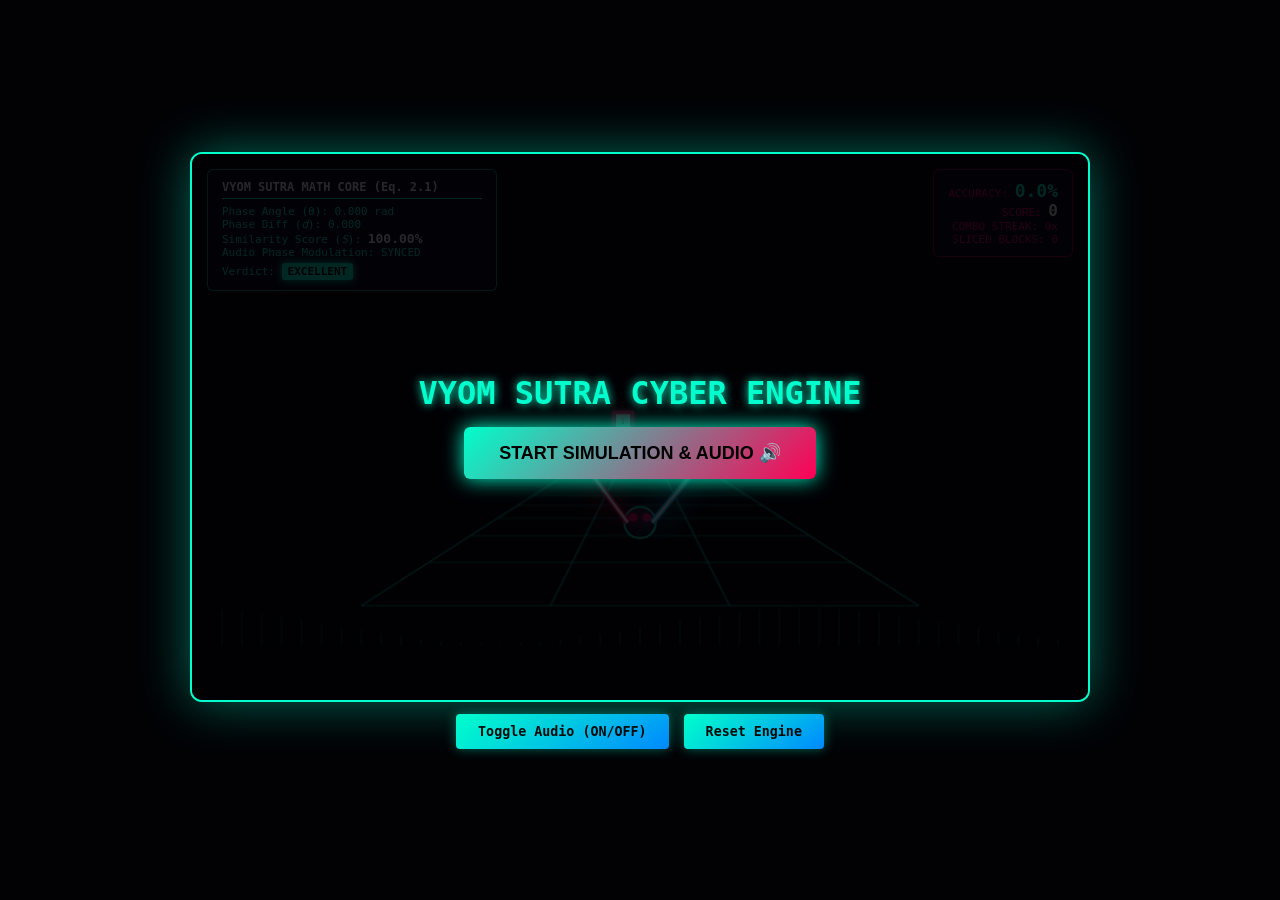
<file: public/index.html>
<!DOCTYPE html>
<html lang="en">
<head>
    <meta charset="UTF-8">
    <meta name="viewport" content="width=device-width, initial-scale=1.0">
    <title>Vyom Sutra: Cyber Beat Saber AI with Synthesized Audio</title>
    <link rel="stylesheet" href="style.css">
</head>
<body>

    <div id="game-container">
        <canvas id="gameCanvas" width="900" height="550"></canvas>
        
        <div id="start-overlay">
            <h1 style="color: #00ffcc; margin-bottom: 15px; text-shadow: 0 0 10px #00ffcc;">VYOM SUTRA CYBER ENGINE</h1>
            <button id="start-btn" onclick="initAudioAndStart()">START SIMULATION & AUDIO 🔊</button>
        </div>

        <!-- VYOM SUTRA MATHEMATICAL HUD -->
        <div class="hud-panel hud-left">
            <div style="color: #fff; font-size: 12px; font-weight: bold; border-bottom: 1px solid #00ffcc; padding-bottom:4px; margin-bottom:6px;">
                VYOM SUTRA MATH CORE (Eq. 2.1)
            </div>
            <div>Phase Angle (&theta;): <span id="thetaVal" style="color:#00ffcc;">0.00 rad</span></div>
            <div>Phase Diff (<i>d</i>): <span id="diffVal">0.000</span></div>
            <div>Similarity Score (<i>S</i>): <span id="scoreSVal" style="font-size:13px; font-weight:bold; color:#fff;">100.00%</span></div>
            <div>Audio Phase Modulation: <span id="audioModVal">SYNCED</span></div>
            <div>Verdict: <span id="verdictBox" class="verdict-tag excellent">EXCELLENT</span></div>
        </div>

        <div class="hud-panel hud-right">
            <div>ACCURACY: <span id="accuracyVal" style="font-size: 18px; font-weight: bold; color:#00ffcc;">100.0%</span></div>
            <div>SCORE: <span id="scoreVal" style="font-size: 16px; font-weight: bold; color:#fff;">0</span></div>
            <div>COMBO STREAK: <span id="comboVal">0x</span></div>
            <div>SLICED BLOCKS: <span id="sliceVal">0</span></div>
        </div>
    </div>

    <div class="controls">
        <button class="ctrl-btn" onclick="toggleAudio()">Toggle Audio (ON/OFF)</button>
        <button class="ctrl-btn" onclick="resetGame()">Reset Engine</button>
    </div>

    <script src="script.js"></script>
</body>
</html>
</file>
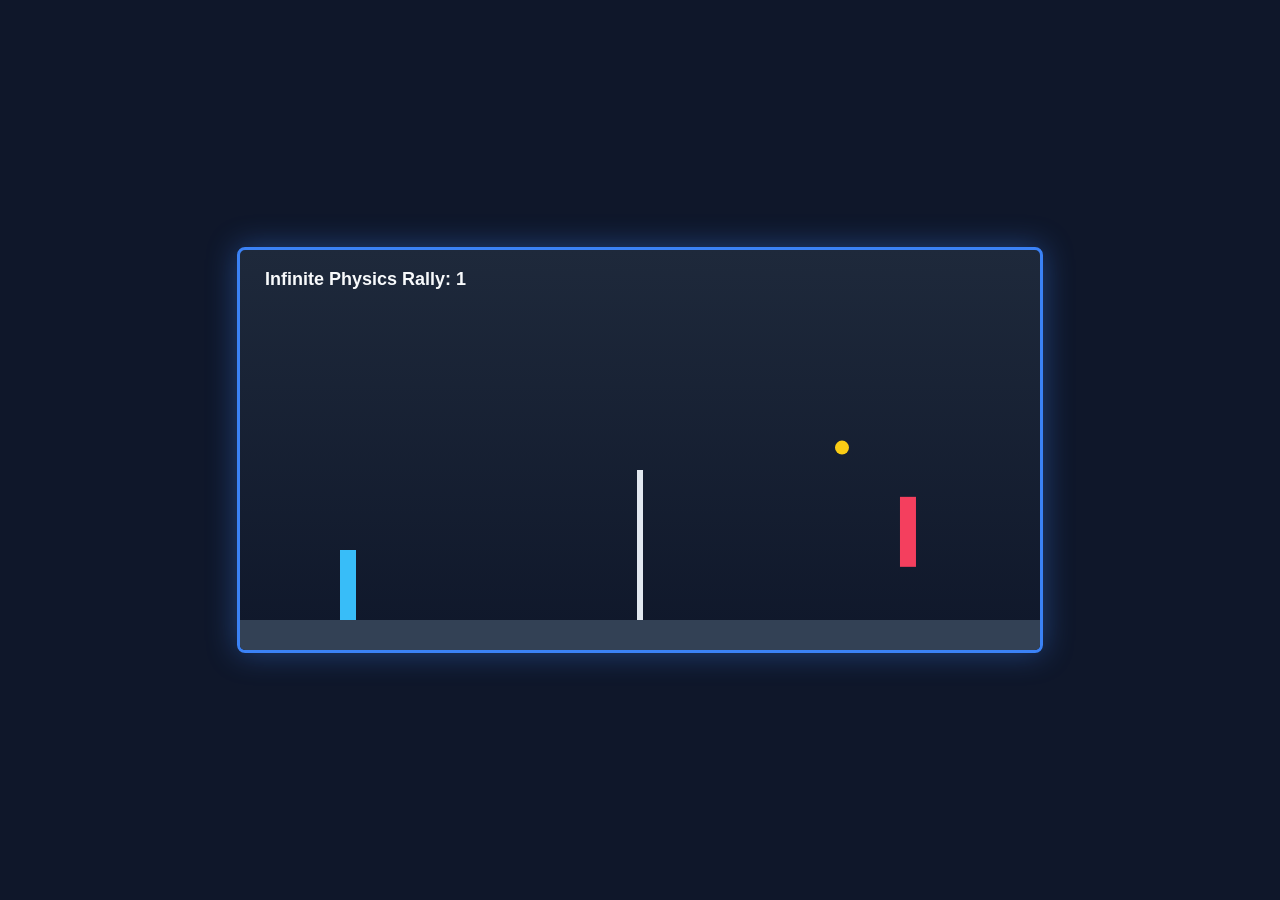
<file: badminton.html>
<!DOCTYPE html>
<html lang="en">
<head>
    <meta charset="UTF-8">
    <title>Infinite Physics Badminton Rally</title>
    <style>
        body { margin: 0; background: #0f172a; overflow: hidden; display: flex; justify-content: center; align-items: center; height: 100vh; font-family: sans-serif; color: #f8fafc; }
        canvas { background: linear-gradient(to bottom, #1e293b, #0f172a); border: 3px solid #3b82f6; box-shadow: 0 0 30px rgba(59, 130, 246, 0.4); border-radius: 8px; }
    </style>
</head>
<body>
    <canvas id="gameCanvas" width="800" height="400"></canvas>
    <script>
        const canvas = document.getElementById('gameCanvas');
        const ctx = canvas.getContext('2d');
        let shuttle = { x: 400, y: 150, vx: 5, vy: -2, gravity: 0.18 };
        let p1 = { x: 100, y: 300, width: 16, height: 70, color: '#38bdf8' };
        let p2 = { x: 684, y: 300, width: 16, height: 70, color: '#f43f5e' };
        let rallyCount = 0;

        function resetShuttle(server) {
            shuttle.x = server === 1 ? p1.x + 30 : p2.x - 30;
            shuttle.y = 180;
            shuttle.vx = server === 1 ? 5.5 : -5.5;
            shuttle.vy = -4;
        }

        function updatePhysics() {
            shuttle.vy += shuttle.gravity;
            shuttle.x += shuttle.vx;
            shuttle.y += shuttle.vy;

            if (shuttle.x < 400) {
                p1.y += ((shuttle.y + 15) - p1.y) * 0.12;
                p1.x = 100 + Math.sin(Date.now() * 0.004) * 25;
            } else {
                p1.y += (300 - p1.y) * 0.08;
            }

            if (shuttle.x >= 400) {
                p2.y += ((shuttle.y + 15) - p2.y) * 0.12;
                p2.x = 684 - Math.sin(Date.now() * 0.004) * 25;
            } else {
                p2.y += (300 - p2.y) * 0.08;
            }

            p1.y = Math.max(120, Math.min(310, p1.y));
            p2.y = Math.max(120, Math.min(310, p2.y));

            if (shuttle.x > 392 && shuttle.x < 408 && shuttle.y > 230) {
                shuttle.vx *= -1;
                shuttle.vy = -7;
            }

            if (shuttle.y >= 370) {
                shuttle.y = 370;
                rallyCount = 0;
                resetShuttle(shuttle.x < 400 ? 2 : 1);
            }

            if (shuttle.x - 8 < p1.x + p1.width && shuttle.x + 8 > p1.x && shuttle.y - 8 < p1.y + p1.height && shuttle.y + 8 > p1.y) {
                shuttle.vx = Math.abs(shuttle.vx) + 0.3;
                shuttle.vy = -8.5 - Math.random() * 2;
                rallyCount++;
            }

            if (shuttle.x - 8 < p2.x + p2.width && shuttle.x + 8 > p2.x && shuttle.y - 8 < p2.y + p2.height && shuttle.y + 8 > p2.y) {
                shuttle.vx = -(Math.abs(shuttle.vx) + 0.3);
                shuttle.vy = -8.5 - Math.random() * 2;
                rallyCount++;
            }
        }

        function renderGraphics() {
            ctx.clearRect(0, 0, canvas.width, canvas.height);
            ctx.fillStyle = '#334155'; ctx.fillRect(0, 370, canvas.width, 30);
            ctx.fillStyle = '#e2e8f0'; ctx.fillRect(397, 220, 6, 150);
            ctx.fillStyle = p1.color; ctx.fillRect(p1.x, p1.y, p1.width, p1.height);
            ctx.fillStyle = p2.color; ctx.fillRect(p2.x, p2.y, p2.width, p2.height);
            ctx.beginPath(); ctx.arc(shuttle.x, shuttle.y, 7, 0, Math.PI * 2); ctx.fillStyle = '#facc15'; ctx.fill(); ctx.closePath();
            ctx.fillStyle = '#f8fafc'; ctx.font = 'bold 18px sans-serif'; ctx.fillText('Infinite Physics Rally: ' + rallyCount, 25, 35);
        }

        function gameLoop() { updatePhysics(); renderGraphics(); requestAnimationFrame(gameLoop); }
        gameLoop();
    </script>
</body>
</html>
</file>
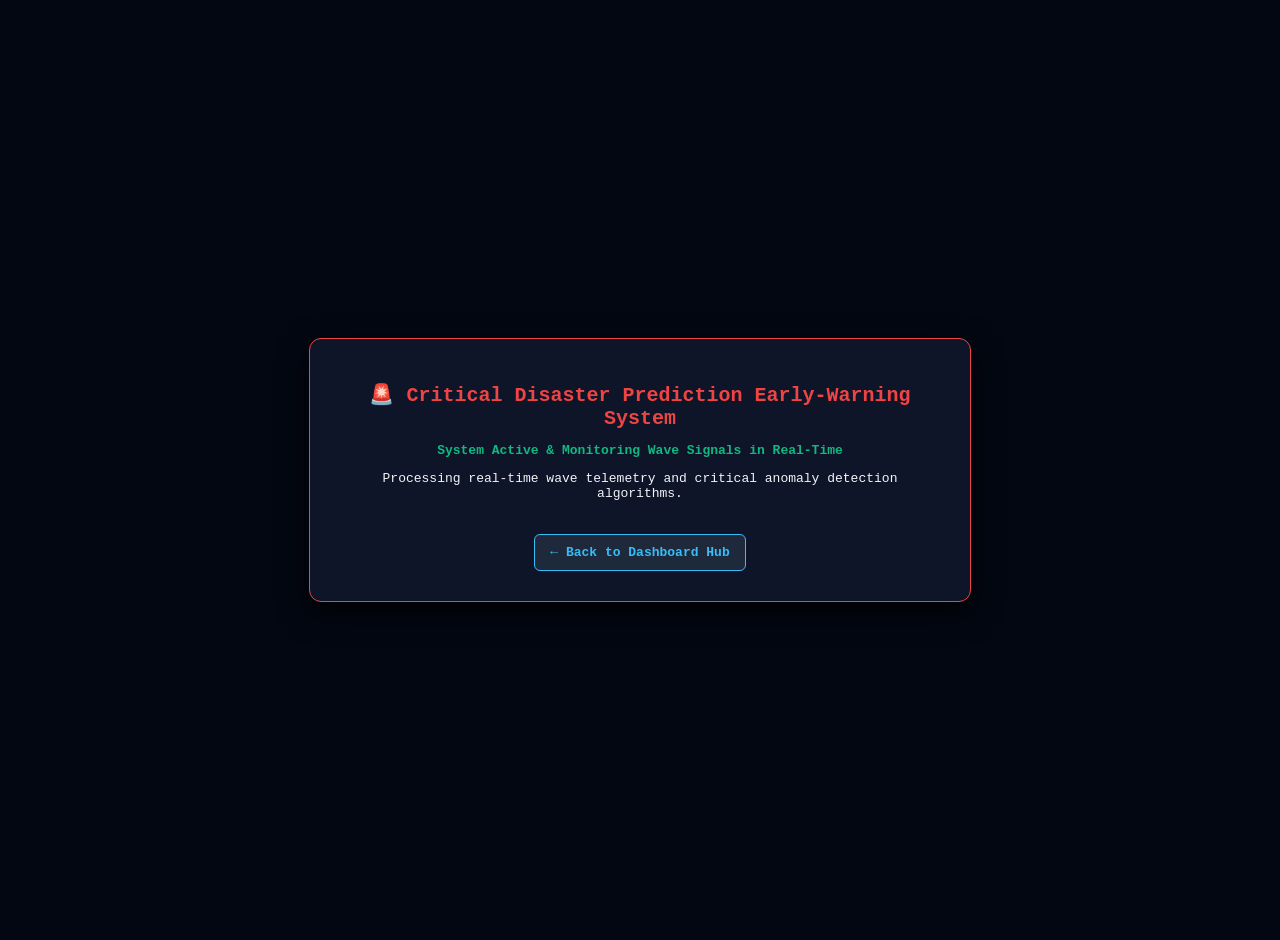
<file: disaster.html>
<!DOCTYPE html>
<html lang="en">
<head>
    <meta charset="UTF-8">
    <title>Disaster Prediction System | Vyom Sutra</title>
    <style>
        body { background: #030712; color: #f3f4f6; font-family: monospace; display: flex; flex-direction: column; align-items: center; justify-content: center; min-height: 100vh; margin: 0; padding: 20px; }
        h1 { color: #ef4444; text-align: center; font-size: 20px; }
        .box { background: rgba(15, 23, 42, 0.95); border: 1px solid #ef4444; border-radius: 12px; padding: 30px; max-width: 600px; width: 100%; box-shadow: 0 10px 30px rgba(0,0,0,0.8); text-align: center; }
        a { color: #38bdf8; text-decoration: none; display: inline-block; margin-top: 20px; font-weight: bold; background: #1e293b; padding: 10px 15px; border-radius: 6px; border: 1px solid #38bdf8; }
    </style>
</head>
<body>
    <div class="box">
        <h1>🚨 Critical Disaster Prediction Early-Warning System</h1>
        <p style="color: #10b981; font-weight: bold;">System Active & Monitoring Wave Signals in Real-Time</p>
        <p>Processing real-time wave telemetry and critical anomaly detection algorithms.</p>
        <a href="index.html">← Back to Dashboard Hub</a>
    </div>
</body>
</html>
</file>
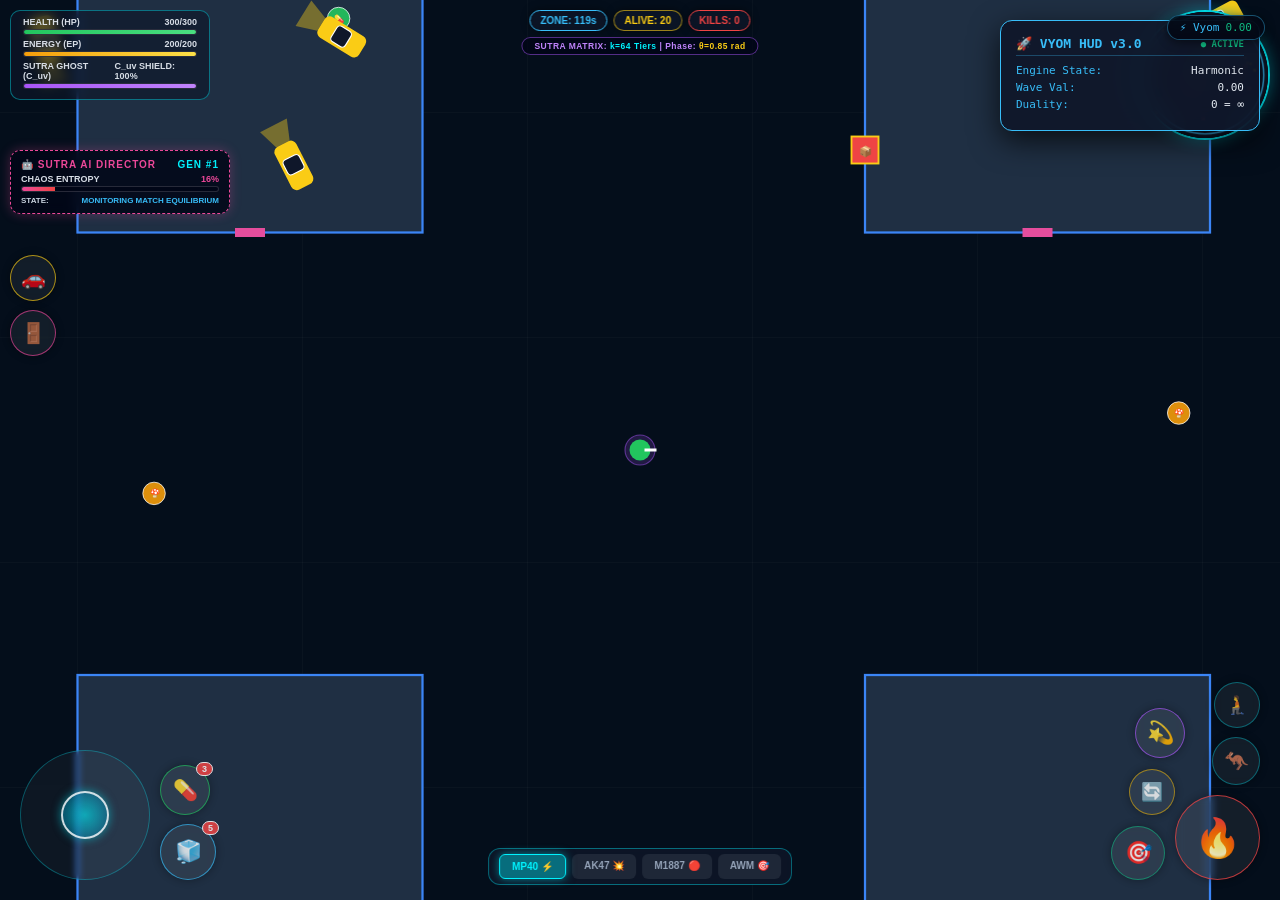
<file: fast_decision_npc_game.html>
<!DOCTYPE html>
<html lang="ne">
<head>
    <meta charset="UTF-8">
    <meta name="viewport" content="width=device-width, initial-scale=1.0, maximum-scale=1.0, user-scalable=no, viewport-fit=cover">
    <title>Sutra Free Fire Ultra Battle Royale - Dynamic AI & Vehicle Collision Engine</title>
    <style>
        * { 
            box-sizing: border-box; 
            margin: 0; 
            padding: 0; 
            user-select: none; 
            -webkit-user-select: none; 
            touch-action: none; 
        }
        body, html { 
            background: #020617; 
            color: #fff; 
            font-family: -apple-system, BlinkMacSystemFont, 'Segoe UI', Roboto, monospace; 
            overflow: hidden; 
            width: 100vw;
            height: 100vh;
            position: fixed;
            top: 0; left: 0;
        }

        #game-container { 
            position: absolute; 
            top: 0; left: 0; 
            width: 100vw; height: 100vh; 
            background: #000;
            overflow: hidden;
        }

        canvas { 
            background: #030712; 
            width: 100vw; height: 100vh; 
            display: block;
            position: absolute;
            top: 0; left: 0;
        }

        /* MINI MAP CANVAS OVERLAY */
        #minimap-container {
            position: absolute;
            top: calc(10px + env(safe-area-inset-top));
            right: calc(10px + env(safe-area-inset-right));
            width: 130px;
            height: 130px;
            background: rgba(15, 23, 42, 0.85);
            border: 2px solid #00f2fe;
            border-radius: 50%;
            overflow: hidden;
            z-index: 1000;
            box-shadow: 0 0 15px rgba(0, 242, 254, 0.4);
            pointer-events: none;
        }
        #minimapCanvas {
            width: 100%;
            height: 100%;
        }

        /* ULTRA TRANSPARENT JOYSTICK */
        #joystick-container {
            position: absolute;
            bottom: calc(20px + env(safe-area-inset-bottom));
            left: calc(20px + env(safe-area-inset-left));
            width: 130px;
            height: 130px;
            background: rgba(255, 255, 255, 0.04);
            border: 1.5px solid rgba(0, 242, 254, 0.3);
            border-radius: 50%;
            touch-action: none;
            z-index: 1000;
            display: flex;
            justify-content: center;
            align-items: center;
            backdrop-filter: blur(3px);
        }
        #joystick-knob {
            width: 48px;
            height: 48px;
            background: radial-gradient(circle, rgba(0, 242, 254, 0.6) 0%, rgba(2, 132, 199, 0.3) 100%);
            border: 2px solid rgba(255, 255, 255, 0.8);
            border-radius: 50%;
            position: absolute;
            pointer-events: none;
            box-shadow: 0 0 10px rgba(0, 242, 254, 0.5);
        }

        /* HUD TOP CORNER PANELS */
        .hud-panel {
            position: absolute;
            background: rgba(15, 23, 42, 0.65);
            border: 1px solid rgba(0, 242, 254, 0.4);
            border-radius: 10px;
            padding: 6px 12px;
            backdrop-filter: blur(6px);
            z-index: 900;
        }

        #hud-top-left {
            top: calc(10px + env(safe-area-inset-top));
            left: calc(10px + env(safe-area-inset-left));
            width: 200px;
        }

        .bar-container {
            width: 100%;
            height: 6px;
            background: rgba(2, 6, 23, 0.8);
            border-radius: 4px;
            border: 1px solid rgba(255,255,255,0.15);
            margin: 2px 0 4px 0;
            overflow: hidden;
        }
        .bar-fill { height: 100%; width: 100%; transition: width 0.1s linear; }
        #hp-fill { background: linear-gradient(90deg, #22c55e, #4ade80); }
        #ep-fill { background: linear-gradient(90deg, #f59e0b, #fde047); }
        #ghost-fill { background: linear-gradient(90deg, #a855f7, #c084fc); }
        #chaos-bar-fill { background: linear-gradient(90deg, #ec4899, #ef4444); width: 0%; }

        .hud-text-row {
            display: flex;
            justify-content: space-between;
            font-size: 9px;
            font-weight: 800;
            color: rgba(226, 232, 240, 0.95);
        }

        #hud-top-center {
            position: absolute;
            top: calc(10px + env(safe-area-inset-top));
            left: 50%;
            transform: translateX(-50%);
            display: flex;
            flex-direction: column;
            align-items: center;
            gap: 4px;
            z-index: 900;
        }

        .hud-badge-row {
            display: flex;
            gap: 6px;
        }

        .hud-badge {
            background: rgba(15, 23, 42, 0.7);
            border: 1px solid rgba(250, 204, 21, 0.6);
            color: #facc15;
            padding: 4px 10px;
            border-radius: 12px;
            font-weight: 800;
            font-size: 10px;
            backdrop-filter: blur(4px);
            box-shadow: 0 0 8px rgba(0,0,0,0.5);
        }

        /* DYNAMIC AI GAME DIRECTOR HUD PANEL */
        #ai-director-panel {
            position: absolute;
            top: calc(150px + env(safe-area-inset-top));
            left: calc(10px + env(safe-area-inset-left));
            width: 220px;
            background: rgba(2, 6, 23, 0.85);
            border: 1px dashed #ec4899;
            border-radius: 10px;
            padding: 8px 10px;
            z-index: 900;
            backdrop-filter: blur(6px);
            box-shadow: 0 0 12px rgba(236, 72, 153, 0.3);
        }
        .ai-title {
            font-size: 10px; font-weight: 900; color: #ec4899; text-transform: uppercase;
            letter-spacing: 1px; display: flex; justify-content: space-between; margin-bottom: 4px;
        }

        /* KILL FEED DISPLAY */
        #kill-feed {
            position: absolute;
            top: calc(150px + env(safe-area-inset-top));
            right: calc(10px + env(safe-area-inset-right));
            width: 220px;
            max-height: 140px;
            display: flex;
            flex-direction: column;
            gap: 3px;
            overflow: hidden;
            pointer-events: none;
            z-index: 900;
        }
        .kill-msg {
            background: rgba(15, 23, 42, 0.85);
            border-left: 4px solid #ef4444;
            color: #f87171;
            font-size: 9px;
            padding: 3px 8px;
            border-radius: 3px;
            font-weight: 800;
            animation: fadeIn 0.2s ease-in;
            text-shadow: 0 0 4px rgba(0,0,0,0.8);
        }

        /* WEAPON QUICK BAR */
        #weapon-bar {
            position: absolute;
            bottom: calc(15px + env(safe-area-inset-bottom));
            left: 50%;
            transform: translateX(-50%);
            display: flex;
            gap: 6px;
            z-index: 1000;
            background: rgba(15, 23, 42, 0.75);
            padding: 5px 10px;
            border-radius: 12px;
            border: 1.5px solid rgba(0,242,254,0.4);
            backdrop-filter: blur(6px);
        }
        .wpn-slot {
            padding: 6px 12px;
            font-size: 10px;
            font-weight: 800;
            background: rgba(255,255,255,0.08);
            border-radius: 6px;
            color: #94a3b8;
            cursor: pointer;
            transition: all 0.15s ease;
        }
        .wpn-slot.active {
            background: rgba(0, 242, 254, 0.4);
            color: #00f2fe;
            border: 1px solid #00f2fe;
            box-shadow: 0 0 10px rgba(0,242,254,0.5);
        }

        /* SUTRA QUANTUM STATS DISPLAY */
        #sutra-hud-matrix {
            background: rgba(2, 6, 23, 0.8);
            border: 1px solid rgba(168, 85, 247, 0.5);
            border-radius: 12px;
            padding: 3px 12px;
            font-size: 8.5px;
            color: #c084fc;
            font-weight: 800;
            pointer-events: none;
            letter-spacing: 0.5px;
            margin-top: 2px;
        }

        /* CONTROLS BUTTONS */
        .touch-btn {
            position: absolute;
            background: rgba(255, 255, 255, 0.08);
            border: 1.5px solid rgba(0, 242, 254, 0.4);
            color: rgba(255, 255, 255, 0.95);
            font-weight: bold;
            border-radius: 50%;
            display: flex; justify-content: center; align-items: center;
            backdrop-filter: blur(4px);
            z-index: 1000;
            opacity: 0.85;
            transition: opacity 0.1s, transform 0.08s;
            box-shadow: 0 0 10px rgba(0,0,0,0.4);
        }
        .touch-btn:active, .touch-btn.active {
            background: rgba(0, 242, 254, 0.5);
            color: #fff;
            opacity: 1;
            transform: scale(0.9);
        }

        .btn-counter {
            position: absolute;
            top: -4px; right: -4px;
            background: #ef4444; color: #fff;
            font-size: 9px; font-weight: 900;
            padding: 1px 5px; border-radius: 10px;
            border: 1px solid #fff;
        }

        /* LEFT SIDE CONTROLS */
        #btn-gloo     { bottom: calc(20px + env(safe-area-inset-bottom)); left: calc(160px + env(safe-area-inset-left)); width: 56px; height: 56px; border-color: rgba(56, 189, 248, 0.8); color: #38bdf8; font-size: 22px; }
        #btn-medkit   { bottom: calc(85px + env(safe-area-inset-bottom)); left: calc(160px + env(safe-area-inset-left)); width: 50px; height: 50px; border-color: rgba(34, 197, 94, 0.8); color: #22c55e; font-size: 20px; }

        /* RIGHT SIDE CONTROLS */
        #btn-shoot    { bottom: calc(20px + env(safe-area-inset-bottom)); right: calc(20px + env(safe-area-inset-right)); width: 85px; height: 85px; border-color: rgba(239, 68, 68, 0.85); color: rgba(239, 68, 68, 1); font-size: 38px; opacity: 0.9; }
        #btn-jump     { bottom: calc(115px + env(safe-area-inset-bottom)); right: calc(20px + env(safe-area-inset-right)); width: 48px; height: 48px; font-size: 20px; }
        #btn-crouch   { bottom: calc(172px + env(safe-area-inset-bottom)); right: calc(20px + env(safe-area-inset-right)); width: 46px; height: 46px; font-size: 18px; }
        
        #btn-scope    { bottom: calc(20px + env(safe-area-inset-bottom)); right: calc(115px + env(safe-area-inset-right)); width: 54px; height: 54px; border-color: rgba(16, 185, 129, 0.7); color: #10b981; font-size: 22px; }
        #btn-reload   { bottom: calc(85px + env(safe-area-inset-bottom)); right: calc(105px + env(safe-area-inset-right)); width: 46px; height: 46px; border-color: rgba(234, 179, 8, 0.7); color: #eab308; font-size: 18px; }
        #btn-skill    { bottom: calc(142px + env(safe-area-inset-bottom)); right: calc(95px + env(safe-area-inset-right)); width: 50px; height: 50px; border-color: rgba(168, 85, 247, 0.8); color: #a855f7; font-size: 22px; }

        /* INTERACTION BUTTONS */
        #btn-car-enter{ top: calc(255px + env(safe-area-inset-top)); left: calc(10px + env(safe-area-inset-left)); width: 46px; height: 46px; border-color: rgba(250, 204, 21, 0.8); color: #facc15; font-size: 20px; }
        #btn-door     { top: calc(310px + env(safe-area-inset-top)); left: calc(10px + env(safe-area-inset-left)); width: 46px; height: 46px; border-color: rgba(236, 72, 153, 0.8); color: #ec4899; font-size: 20px; }

        /* VEHICLE HUD CONTROLS */
        .vehicle-ctrl { display: none; }
        #btn-gas      { bottom: calc(85px + env(safe-area-inset-bottom)); right: calc(25px + env(safe-area-inset-right)); width: 68px; height: 68px; border-color: rgba(34, 197, 94, 0.8); color: #22c55e; font-size: 28px; }
        #btn-brake    { bottom: calc(15px + env(safe-area-inset-bottom)); right: calc(25px + env(safe-area-inset-right)); width: 62px; height: 62px; border-color: rgba(239, 68, 68, 0.8); color: #ef4444; font-size: 24px; }
        #btn-steer-l  { bottom: calc(25px + env(safe-area-inset-bottom)); left: calc(25px + env(safe-area-inset-left)); width: 62px; height: 62px; font-size: 24px; }
        #btn-steer-r  { bottom: calc(25px + env(safe-area-inset-bottom)); left: calc(98px + env(safe-area-inset-left)); width: 62px; height: 62px; font-size: 24px; }

        /* SCOPE OVERLAY */
        #scope-overlay {
            display: none;
            position: absolute;
            top: 0; left: 0; width: 100vw; height: 100vh;
            pointer-events: none;
            z-index: 850;
        }

        /* MODAL SCREEN */
        #game-modal {
            display: none;
            position: absolute;
            top: 0; left: 0; width: 100vw; height: 100vh;
            background: rgba(3, 7, 18, 0.93);
            backdrop-filter: blur(14px);
            z-index: 2000;
            flex-direction: column;
            justify-content: center; align-items: center; text-align: center;
        }
        .modal-box {
            background: rgba(15, 23, 42, 0.95);
            border: 2px solid #00f2fe;
            border-radius: 18px;
            padding: 24px 32px;
            box-shadow: 0 0 50px rgba(0, 242, 254, 0.5);
            max-width: 440px; width: 90%;
        }
        .modal-title { font-size: 34px; font-weight: 900; margin-bottom: 6px; letter-spacing: 2px; }
        .win-title { color: #facc15; text-shadow: 0 0 20px rgba(250, 204, 21, 0.8); }
        .lose-title { color: #ef4444; text-shadow: 0 0 20px rgba(239, 68, 68, 0.8); }
        .stat-row { display: flex; justify-content: space-between; margin: 8px 0; font-size: 13px; border-bottom: 1px solid rgba(255,255,255,0.1); padding-bottom: 4px; }
        
        .retry-btn {
            margin-top: 20px; padding: 14px 32px;
            font-size: 16px; font-weight: bold; color: #030712;
            background: linear-gradient(135deg, #00f2fe, #3b82f6);
            border: none; border-radius: 50px; cursor: pointer;
            box-shadow: 0 0 20px rgba(0, 242, 254, 0.6);
            transition: transform 0.1s;
        }
        .retry-btn:active { transform: scale(0.95); }

        #loot-toast {
            position: absolute; bottom: 95px; left: 50%;
            transform: translateX(-50%);
            background: rgba(15, 23, 42, 0.92);
            border: 1px solid #38bdf8; color: #38bdf8;
            padding: 6px 16px; border-radius: 20px;
            font-weight: bold; font-size: 12px;
            display: none; z-index: 1100; backdrop-filter: blur(5px);
            box-shadow: 0 0 20px rgba(56, 189, 248, 0.4);
        }

        @keyframes fadeIn {
            from { opacity: 0; transform: translateY(-5px); }
            to { opacity: 1; transform: translateY(0); }
        }
    </style>
</head>
<body>

<div id="game-container">
    <canvas id="gtaCanvas"></canvas>

    <!-- MINI MAP RADAR OVERLAY -->
    <div id="minimap-container">
        <canvas id="minimapCanvas"></canvas>
    </div>

    <!-- SCOPE OVERLAY -->
    <svg id="scope-overlay" viewBox="0 0 100 100" preserveAspectRatio="none">
        <circle cx="50" cy="50" r="36" fill="none" stroke="rgba(0, 242, 254, 0.7)" stroke-width="0.8"/>
        <line x1="50" y1="0" x2="50" y2="100" stroke="rgba(239, 68, 68, 0.85)" stroke-width="0.4"/>
        <line x1="0" y1="50" x2="100" y2="50" stroke="rgba(239, 68, 68, 0.85)" stroke-width="0.4"/>
        <circle cx="50" cy="50" r="1.8" fill="#ef4444"/>
    </svg>

    <!-- TOP LEFT HUD -->
    <div id="hud-top-left" class="hud-panel">
        <div class="hud-text-row"><span>HEALTH (HP)</span><span id="hp-text">300/300</span></div>
        <div class="bar-container"><div id="hp-fill" class="bar-fill"></div></div>

        <div class="hud-text-row"><span>ENERGY (EP)</span><span id="ep-text">200/200</span></div>
        <div class="bar-container"><div id="ep-fill" class="bar-fill"></div></div>

        <div class="hud-text-row"><span>SUTRA GHOST (C_uv)</span><span id="ghost-text">100% SHIELD</span></div>
        <div class="bar-container"><div id="ghost-fill" class="bar-fill"></div></div>
    </div>

    <!-- TOP CENTER HUD BADGES & SUTRA MATRIX -->
    <div id="hud-top-center">
        <div class="hud-badge-row">
            <div class="hud-badge" id="badge-zone" style="border-color:#38bdf8; color:#38bdf8;">ZONE: 120s</div>
            <div class="hud-badge" id="badge-alive">ALIVE: 20</div>
            <div class="hud-badge" id="badge-kills" style="border-color:#ef4444; color:#ef4444;">KILLS: 0</div>
        </div>
        <div id="sutra-hud-matrix">
            SUTRA MATRIX: <span id="sutra-k-val" style="color:#00f2fe;">k=64 Tiers</span> | Phase: <span id="sutra-theta-val" style="color:#facc15;">θ=0.85 rad</span>
        </div>
    </div>

    <!-- SUTRA DYNAMIC AI GAME DIRECTOR PANEL -->
    <div id="ai-director-panel">
        <div class="ai-title">
            <span>🤖 SUTRA AI DIRECTOR</span>
            <span id="ai-gen-label" style="color:#00f2fe;">GEN #1</span>
        </div>
        <div class="hud-text-row"><span>CHAOS ENTROPY</span><span id="ai-chaos-text" style="color:#ec4899;">12%</span></div>
        <div class="bar-container"><div id="chaos-bar-fill" class="bar-fill"></div></div>
        <div class="hud-text-row" style="margin-top: 3px; font-size:8px; color:#cbd5e1;">
            STATE: <span id="ai-status-desc" style="color:#38bdf8;">LEARNING & OBSERVING</span>
        </div>
    </div>

    <!-- KILL FEED DISPLAY -->
    <div id="kill-feed"></div>

    <!-- WEAPON QUICK BAR -->
    <div id="weapon-bar">
        <div class="wpn-slot active" id="slot-1" onclick="selectWeaponSlot(0)">MP40 ⚡</div>
        <div class="wpn-slot" id="slot-2" onclick="selectWeaponSlot(1)">AK47 💥</div>
        <div class="wpn-slot" id="slot-3" onclick="selectWeaponSlot(2)">M1887 🔴</div>
        <div class="wpn-slot" id="slot-4" onclick="selectWeaponSlot(3)">AWM 🎯</div>
    </div>

    <div id="loot-toast">LOOTED ITEM 📦</div>

    <div id="joystick-container">
        <div id="joystick-knob"></div>
    </div>

    <!-- ON-FOOT CONTROLS -->
    <div id="btn-shoot" class="touch-btn on-foot-ctrl">🔥</div>
    <div id="btn-gloo" class="touch-btn on-foot-ctrl">🧊<span class="btn-counter" id="gloo-count">5</span></div>
    <div id="btn-skill" class="touch-btn on-foot-ctrl">💫</div>
    <div id="btn-medkit" class="touch-btn on-foot-ctrl">💊<span class="btn-counter" id="medkit-count">3</span></div>
    <div id="btn-reload" class="touch-btn on-foot-ctrl">🔄</div>
    <div id="btn-scope" class="touch-btn on-foot-ctrl">🎯</div>
    <div id="btn-jump" class="touch-btn on-foot-ctrl">🦘</div>
    <div id="btn-crouch" class="touch-btn on-foot-ctrl">🧎</div>

    <!-- INTERACTION BUTTONS -->
    <div id="btn-car-enter" class="touch-btn">🚗</div>
    <div id="btn-door" class="touch-btn">🚪</div>

    <!-- VEHICLE EXCLUSIVE CONTROLS -->
    <div id="btn-gas" class="touch-btn vehicle-ctrl">🟢</div>
    <div id="btn-brake" class="touch-btn vehicle-ctrl">🔴</div>
    <div id="btn-steer-l" class="touch-btn vehicle-ctrl">⬅️</div>
    <div id="btn-steer-r" class="touch-btn vehicle-ctrl">➡️</div>

    <!-- WIN / LOSE MODAL -->
    <div id="game-modal">
        <div class="modal-box">
            <div id="modal-heading" class="modal-title win-title">BOOYAH!</div>
            <p id="modal-sub" style="color: #cbd5e1; margin-bottom: 14px; font-size: 12px;">तपाईँले सूत्र ब्याटल रोयाले एरेना जित्नुभएको छ!</p>
            
            <div class="stat-row"><span>कुल ड्यामेज (Damage):</span><b id="stat-damage" style="color: #facc15;">0</b></div>
            <div class="stat-row"><span>कुल किल (Total Kills):</span><b id="stat-kills" style="color: #4ade80;">0</b></div>
            <div class="stat-row"><span>प्रयोग गरिएका वाल:</span><b id="stat-walls" style="color: #38bdf8;">0</b></div>
            <div class="stat-row"><span>सूत्र फेज उर्जा (Sutra Phase):</span><b id="stat-sutra" style="color: #c084fc;">100%</b></div>
            <div class="stat-row"><span>AI इभोल्भ्ड जेनेरेसन:</span><b id="stat-ai-gen" style="color: #ec4899;">GEN #1</b></div>

            <button class="retry-btn" onclick="restartGame()">पुन: प्रयास गर्नुहोस् (RETRY)</button>
        </div>
    </div>
</div>

<script>
const canvas = document.getElementById('gtaCanvas');
const ctx = canvas.getContext('2d');

const minimapCanvas = document.getElementById('minimapCanvas');
const miniCtx = minimapCanvas.getContext('2d');

function resizeCanvas() {
    canvas.width = window.innerWidth;
    canvas.height = window.innerHeight;
    minimapCanvas.width = 130;
    minimapCanvas.height = 130;
}
window.addEventListener('resize', resizeCanvas);
resizeCanvas();

const WORLD = { width: 7500, height: 7500 };
const MAP_BOUNDS = { minX: 300, minY: 300, maxX: 7200, maxY: 7200 };

// ---------------------------------------------------------
// 1. SUTRA FRAMEWORK ADVANCED SPATIAL AUDIO SYNTHESIZER
// ---------------------------------------------------------
class SutraAudioEngine {
    constructor() { 
        this.ctx = null;
        this.kResolution = 6;
        this.phaseTheta = 0.85;
    }
    init() { if (!this.ctx) this.ctx = new (window.AudioContext || window.webkitAudioContext)(); }

    playSutraSynthesizedGunshot(type, pan = 0) {
        if (!this.ctx) return;
        let now = this.ctx.currentTime;
        let masterGain = this.ctx.createGain();
        let panner = this.ctx.createStereoPanner ? this.ctx.createStereoPanner() : null;
        
        if (panner) {
            panner.pan.setValueAtTime(Math.max(-1, Math.min(1, pan)), now);
            masterGain.connect(panner);
            panner.connect(this.ctx.destination);
        } else {
            masterGain.connect(this.ctx.destination);
        }

        let baseFreq = 160, duration = 0.15;
        if (type === 'M1887') { baseFreq = 85; duration = 0.3; }
        else if (type === 'AWM' || type.includes('AWM')) { baseFreq = 60; duration = 0.45; }
        else if (type === 'AK47') { baseFreq = 165; duration = 0.16; }
        else if (type === 'MP40') { baseFreq = 310; duration = 0.09; }

        for (let j = 0; j < Math.min(4, this.kResolution); j++) {
            let osc = this.ctx.createOscillator();
            let gain = this.ctx.createGain();
            let dyadicMultiplier = Math.pow(2, j);
            let harmonicFreq = baseFreq * (1 + j * 0.5);
            
            osc.type = (j % 2 === 0) ? 'sawtooth' : 'triangle';
            osc.frequency.setValueAtTime(harmonicFreq, now);
            osc.frequency.exponentialRampToValueAtTime(20 * dyadicMultiplier, now + duration);

            let phaseAmplitude = 0.25 / (j + 1) * Math.cos(this.phaseTheta);
            gain.gain.setValueAtTime(Math.max(0.01, phaseAmplitude), now);
            gain.gain.exponentialRampToValueAtTime(0.001, now + duration);

            osc.connect(gain);
            gain.connect(masterGain);
            osc.start(now);
            osc.stop(now + duration);
        }
    }

    playCrashSound() {
        if (!this.ctx) return;
        let now = this.ctx.currentTime;
        let osc = this.ctx.createOscillator();
        let gain = this.ctx.createGain();
        osc.type = 'sawtooth';
        osc.frequency.setValueAtTime(180, now);
        osc.frequency.exponentialRampToValueAtTime(40, now + 0.35);
        gain.gain.setValueAtTime(0.4, now);
        gain.gain.linearRampToValueAtTime(0.01, now + 0.35);
        osc.connect(gain); gain.connect(this.ctx.destination);
        osc.start(now); osc.stop(now + 0.35);
    }

    playHitMarker() {
        if (!this.ctx) return;
        let now = this.ctx.currentTime;
        let osc = this.ctx.createOscillator();
        let gain = this.ctx.createGain();
        osc.type = 'sine';
        osc.frequency.setValueAtTime(1500, now);
        osc.frequency.exponentialRampToValueAtTime(500, now + 0.05);
        gain.gain.setValueAtTime(0.22, now);
        gain.gain.linearRampToValueAtTime(0.001, now + 0.05);
        osc.connect(gain); gain.connect(this.ctx.destination);
        osc.start(now); osc.stop(now + 0.05);
    }

    playSutraQuantumSkill() {
        if (!this.ctx) return;
        let now = this.ctx.currentTime;
        let osc = this.ctx.createOscillator();
        let gain = this.ctx.createGain();
        osc.type = 'triangle';
        osc.frequency.setValueAtTime(140, now);
        osc.frequency.exponentialRampToValueAtTime(950, now + 0.4);
        gain.gain.setValueAtTime(0.35, now);
        gain.gain.linearRampToValueAtTime(0.01, now + 0.4);
        osc.connect(gain); gain.connect(this.ctx.destination);
        osc.start(now); osc.stop(now + 0.4);
    }

    playGlooDeploy() {
        if (!this.ctx) return;
        let now = this.ctx.currentTime;
        let osc = this.ctx.createOscillator();
        let gain = this.ctx.createGain();
        osc.type = 'sine';
        osc.frequency.setValueAtTime(120, now);
        osc.frequency.exponentialRampToValueAtTime(700, now + 0.18);
        gain.gain.setValueAtTime(0.25, now);
        gain.gain.linearRampToValueAtTime(0.01, now + 0.18);
        osc.connect(gain); gain.connect(this.ctx.destination);
        osc.start(now); osc.stop(now + 0.18);
    }

    playLootSound() {
        if (!this.ctx) return;
        let now = this.ctx.currentTime;
        let osc = this.ctx.createOscillator();
        let gain = this.ctx.createGain();
        osc.type = 'sine';
        osc.frequency.setValueAtTime(550, now);
        osc.frequency.exponentialRampToValueAtTime(1100, now + 0.12);
        gain.gain.setValueAtTime(0.18, now);
        gain.gain.linearRampToValueAtTime(0.01, now + 0.12);
        osc.connect(gain); gain.connect(this.ctx.destination);
        osc.start(now); osc.stop(now + 0.12);
    }

    playChaosExplosion() {
        if (!this.ctx) return;
        let now = this.ctx.currentTime;
        let osc = this.ctx.createOscillator();
        let gain = this.ctx.createGain();
        osc.type = 'sawtooth';
        osc.frequency.setValueAtTime(120, now);
        osc.frequency.exponentialRampToValueAtTime(30, now + 0.6);
        gain.gain.setValueAtTime(0.5, now);
        gain.gain.linearRampToValueAtTime(0.01, now + 0.6);
        osc.connect(gain); gain.connect(this.ctx.destination);
        osc.start(now); osc.stop(now + 0.6);
    }
}
const sutraAudio = new SutraAudioEngine();

// ---------------------------------------------------------
// 2. WEAPONS DATABASE (DYNAMICALLY MUTATED BY AI DIRECTOR)
// ---------------------------------------------------------
const WEAPONS_DATABASE = [
    { name: 'MP40 ⚡', fireRate: 5, damage: 28, speed: 30, maxClip: 32, autoLock: true },
    { name: 'AK47 💥', fireRate: 9, damage: 48, speed: 32, maxClip: 30, autoLock: true },
    { name: 'M1887 🔴', fireRate: 24, damage: 135, speed: 26, maxClip: 2, autoLock: true },
    { name: 'AWM 🎯', fireRate: 42, damage: 250, speed: 45, maxClip: 5, autoLock: true }
];

// Global Game Variables
let worldSpeedMultiplier = 1.0;
let ambientHue = 0;

// ---------------------------------------------------------
// 3. CONTROLS & DUAL TOUCH INPUT SYSTEM
// ---------------------------------------------------------
const keys = {};
let joystickVector = { x: 0, y: 0 };
const joyContainer = document.getElementById('joystick-container');
const joyKnob = document.getElementById('joystick-knob');

function handleJoystick(touchX, touchY) {
    const rect = joyContainer.getBoundingClientRect();
    const centerX = rect.left + rect.width / 2;
    const centerY = rect.top + rect.height / 2;
    const maxRadius = rect.width / 2;

    let dx = touchX - centerX, dy = touchY - centerY;
    let distance = Math.hypot(dx, dy);

    if (distance > maxRadius) {
        dx = (dx / distance) * maxRadius;
        dy = (dy / distance) * maxRadius;
    }

    joyKnob.style.transform = `translate(${dx}px, ${dy}px)`;
    joystickVector.x = dx / maxRadius;
    joystickVector.y = dy / maxRadius;
}

function resetJoystick() {
    joyKnob.style.transform = `translate(0px, 0px)`;
    joystickVector = { x: 0, y: 0 };
}

joyContainer.addEventListener('touchstart', (e) => { sutraAudio.init(); handleJoystick(e.touches[0].clientX, e.touches[0].clientY); }, { passive: false });
joyContainer.addEventListener('touchmove', (e) => { e.preventDefault(); handleJoystick(e.touches[0].clientX, e.touches[0].clientY); }, { passive: false });
joyContainer.addEventListener('touchend', resetJoystick);
joyContainer.addEventListener('touchcancel', resetJoystick);

let lastTouchAim = null;
window.addEventListener('touchstart', (e) => {
    sutraAudio.init();
    for (let i = 0; i < e.changedTouches.length; i++) {
        let t = e.changedTouches[i];
        if (t.clientX > window.innerWidth / 2) {
            lastTouchAim = { x: t.clientX, y: t.clientY, id: t.identifier };
        }
    }
}, { passive: true });

window.addEventListener('touchmove', (e) => {
    for (let i = 0; i < e.changedTouches.length; i++) {
        let t = e.changedTouches[i];
        if (lastTouchAim && t.identifier === lastTouchAim.id) {
            let dx = t.clientX - lastTouchAim.x;
            player.angle += dx * 0.009;
            lastTouchAim.x = t.clientX;
            lastTouchAim.y = t.clientY;
        }
    }
}, { passive: true });

window.addEventListener('touchend', (e) => {
    for (let i = 0; i < e.changedTouches.length; i++) {
        if (lastTouchAim && e.changedTouches[i].identifier === lastTouchAim.id) lastTouchAim = null;
    }
});

function setupButton(id, keyName, isInstant = false, callback = null) {
    const btn = document.getElementById(id);
    if (!btn) return;

    const start = (e) => {
        if (e.cancelable) e.preventDefault();
        e.stopPropagation();
        sutraAudio.init();
        btn.classList.add('active');
        if (isInstant && callback) callback();
        else keys[keyName] = true;
    };

    const end = (e) => {
        if (e.cancelable) e.preventDefault();
        e.stopPropagation();
        btn.classList.remove('active');
        if (!isInstant) keys[keyName] = false;
    };

    btn.addEventListener('touchstart', start, { passive: false });
    btn.addEventListener('touchend', end, { passive: false });
    btn.addEventListener('mousedown', start);
    btn.addEventListener('mouseup', end);
    btn.addEventListener('mouseleave', end);
}

setupButton('btn-car-enter', 'f', true, () => toggleCarEnterExit());
setupButton('btn-door', 'e', true, () => toggleHouseEnterExit());
setupButton('btn-shoot', ' ', true, () => playerShoot());
setupButton('btn-gloo', 'g', true, () => deployPlayerGlooWall());
setupButton('btn-skill', 'k', true, () => activateSutraQuantumSkill());
setupButton('btn-medkit', 'h', true, () => healPlayer());
setupButton('btn-reload', 'r', true, () => reloadPlayerWeapon());
setupButton('btn-scope', 'shift', true, () => toggleScopeView());
setupButton('btn-jump', 'jump', true, () => playerJump());
setupButton('btn-crouch', 'crouch', true, () => playerCrouch());

// VEHICLE HUD BUTTONS
setupButton('btn-gas', 'gas');
setupButton('btn-brake', 'brake');
setupButton('btn-steer-l', 'steer_l');
setupButton('btn-steer-r', 'steer_r');

window.addEventListener('keydown', e => {
    let k = e.key.toLowerCase();
    keys[k] = true;
    if (k === 'f') toggleCarEnterExit();
    if (k === 'e') toggleHouseEnterExit();
    if (k === 'g') deployPlayerGlooWall();
    if (k === 'k') activateSutraQuantumSkill();
    if (k === 'h') healPlayer();
    if (k === 'r') reloadPlayerWeapon();
    if (e.key === 'Shift') toggleScopeView();
    if (k === ' ') playerShoot();
});
window.addEventListener('keyup', e => keys[e.key.toLowerCase()] = false);

function updateHUDVisibility() {
    const onFootCtrls = document.querySelectorAll('.on-foot-ctrl');
    const vehicleCtrls = document.querySelectorAll('.vehicle-ctrl');
    const joyBox = document.getElementById('joystick-container');

    if (player.inCar) {
        onFootCtrls.forEach(el => el.style.display = 'none');
        vehicleCtrls.forEach(el => el.style.display = 'flex');
        joyBox.style.display = 'none';
    } else {
        onFootCtrls.forEach(el => el.style.display = 'flex');
        vehicleCtrls.forEach(el => el.style.display = 'none');
        joyBox.style.display = 'flex';
    }
}

// ---------------------------------------------------------
// 4. CAMERA SYSTEM WITH SMOOTH ZOOM
// ---------------------------------------------------------
const camera = {
    x: 0, y: 0, zoom: 0.75, targetZoom: 0.75,
    update(tx, ty) {
        this.zoom += (this.targetZoom - this.zoom) * 0.1;
        let effectiveW = canvas.width / this.zoom;
        let effectiveH = canvas.height / this.zoom;
        this.x = tx - effectiveW / 2;
        this.y = ty - effectiveH / 2;

        if (!player.isIndoors) {
            this.x = Math.max(0, Math.min(this.x, WORLD.width - effectiveW));
            this.y = Math.max(0, Math.min(this.y, WORLD.height - effectiveH));
        }
    }
};

function isInView(x, y, margin = 140) {
    let effectiveW = canvas.width / camera.zoom;
    let effectiveH = canvas.height / camera.zoom;
    return x >= camera.x - margin && x <= camera.x + effectiveW + margin &&
           y >= camera.y - margin && y <= camera.y + effectiveH + margin;
}

// ---------------------------------------------------------
// 5. SAFE ZONE & DANGER ZONE SYSTEM (BR CIRCLE)
// ---------------------------------------------------------
const safeZone = {
    x: WORLD.width / 2, y: WORLD.height / 2,
    radius: 3500, targetRadius: 3500,
    timer: 120, state: 'WAITING',
    
    update() {
        if (this.state === 'WAITING') {
            this.timer -= 0.016;
            if (this.timer <= 0) {
                this.state = 'SHRINKING';
                this.targetRadius = Math.max(500, this.radius * 0.5);
                this.timer = 50;
                addKillFeedMessage("⚠️ SAFE ZONE IS SHRINKING NOW!");
            }
        } else if (this.state === 'SHRINKING') {
            if (this.radius > this.targetRadius) {
                this.radius -= 0.9;
            } else {
                this.state = 'WAITING';
                this.timer = 90;
            }
        }

        document.getElementById('badge-zone').innerText = `ZONE: ${Math.floor(this.timer)}s`;

        let distToCenter = Math.hypot(player.x - this.x, player.y - this.y);
        if (distToCenter > this.radius && !player.isDead) {
            player.takeDamage(0.4);
        }
    },

    draw() {
        if (!isInView(this.x, this.y, this.radius + 100)) return;
        ctx.save();
        ctx.beginPath();
        ctx.arc(this.x, this.y, this.radius, 0, Math.PI * 2);
        ctx.strokeStyle = 'rgba(56, 189, 248, 0.75)';
        ctx.lineWidth = 10;
        ctx.stroke();
        ctx.fillStyle = 'rgba(56, 189, 248, 0.04)';
        ctx.fill();
        ctx.restore();
    }
};

// ---------------------------------------------------------
// 6. BUILDINGS, GLOO WALLS, VEHICLES & LOOT
// ---------------------------------------------------------
const buildings = [];
for (let x = 900; x < MAP_BOUNDS.maxX - 900; x += 1050) {
    for (let y = 900; y < MAP_BOUNDS.maxY - 900; y += 1050) {
        buildings.push({ x, y, w: 460, h: 460, doorX: x + 230, doorY: y + 460 });
    }
}

class GlooWall {
    constructor(x, y, angle, isEnemy = false) {
        this.x = x; this.y = y; this.angle = angle;
        this.w = 105; this.h = 26; this.hp = 600; this.maxHp = 600;
        this.isEnemy = isEnemy;
    }
    draw() {
        ctx.save(); ctx.translate(this.x, this.y); ctx.rotate(this.angle);
        ctx.fillStyle = this.isEnemy ? 'rgba(248, 113, 113, 0.9)' : 'rgba(56, 189, 248, 0.9)';
        ctx.beginPath(); ctx.roundRect(-this.w/2, -this.h/2, this.w, this.h, 8); ctx.fill();
        ctx.strokeStyle = '#ffffff'; ctx.lineWidth = 2; ctx.stroke();
        ctx.restore();
    }
}
const glooWalls = [];

function deployPlayerGlooWall() {
    if (player.isIndoors || player.inCar) return;
    if (player.glooCount <= 0) {
        showToast("NO GLOO WALLS LEFT! 🧊");
        return;
    }
    let wx = player.x + Math.cos(player.angle) * 70;
    let wy = player.y + Math.sin(player.angle) * 70;
    glooWalls.push(new GlooWall(wx, wy, player.angle + Math.PI/2, false));
    player.glooCount--;
    player.wallsUsed++;
    document.getElementById('gloo-count').innerText = player.glooCount;
    sutraAudio.playGlooDeploy();
}

class Vehicle {
    constructor(x, y) {
        this.x = x; this.y = y; this.vx = 0; this.vy = 0;
        this.angle = Math.random() * Math.PI * 2;
        this.w = 64; this.h = 32;
        this.hp = 500; this.maxHp = 500;
        this.driver = null; // Can be player OR bot!
    }

    updatePhysics() {
        // Friction & movement
        this.vx *= 0.94; this.vy *= 0.94;
        this.x += this.vx; this.y += this.vy;

        let speed = Math.hypot(this.vx, this.vy);

        // -------------------------------------------------------------
        // DYNAMIC CAR COLLISION WITH BUILDINGS & HOUSES (ठोकिने Physics)
        // -------------------------------------------------------------
        buildings.forEach(b => {
            // Check bounding box intersection
            if (this.x + 30 > b.x && this.x - 30 < b.x + b.w &&
                this.y + 20 > b.y && this.y - 20 < b.y + b.h) {
                
                let dLeft = Math.abs((this.x + 30) - b.x);
                let dRight = Math.abs((b.x + b.w) - (this.x - 30));
                let dTop = Math.abs((this.y + 20) - b.y);
                let dBottom = Math.abs((b.y + b.h) - (this.y - 20));

                let minOverlap = Math.min(dLeft, dRight, dTop, dBottom);

                if (minOverlap === dLeft) { this.x = b.x - 32; this.vx = -this.vx * 0.4; }
                else if (minOverlap === dRight) { this.x = b.x + b.w + 32; this.vx = -this.vx * 0.4; }
                else if (minOverlap === dTop) { this.y = b.y - 22; this.vy = -this.vy * 0.4; }
                else if (minOverlap === dBottom) { this.y = b.y + b.h + 22; this.vy = -this.vy * 0.4; }

                if (speed > 2.5) {
                    sutraAudio.playCrashSound();
                    hitmarkers.push({ x: this.x, y: this.y, life: 18 });
                    this.hp -= speed * 15;
                    if (this.driver) {
                        this.driver.takeDamage(speed * 8, 'car_crash');
                    }
                }
            }
        });

        // -------------------------------------------------------------
        // CAR COLLISION WITH GLOO WALLS
        // -------------------------------------------------------------
        for (let i = glooWalls.length - 1; i >= 0; i--) {
            let gw = glooWalls[i];
            if (Math.hypot(gw.x - this.x, gw.y - this.y) < 55) {
                if (speed > 4.0) {
                    glooWalls.splice(i, 1);
                    sutraAudio.playChaosExplosion();
                    showToast("💥 CAR SMASHED THROUGH GLOO WALL!");
                } else {
                    this.vx = -this.vx * 0.5;
                    this.vy = -this.vy * 0.5;
                    sutraAudio.playCrashSound();
                }
            }
        }

        // WORLD MAP BOUNDARIES COLLISION
        if (this.x < MAP_BOUNDS.minX + 30) { this.x = MAP_BOUNDS.minX + 30; this.vx = -this.vx * 0.5; }
        if (this.x > MAP_BOUNDS.maxX - 30) { this.x = MAP_BOUNDS.maxX - 30; this.vx = -this.vx * 0.5; }
        if (this.y < MAP_BOUNDS.minY + 30) { this.y = MAP_BOUNDS.minY + 30; this.vy = -this.vy * 0.5; }
        if (this.y > MAP_BOUNDS.maxY - 30) { this.y = MAP_BOUNDS.maxY - 30; this.vy = -this.vy * 0.5; }
    }

    draw() {
        if (!isInView(this.x, this.y, 90)) return;
        ctx.save(); ctx.translate(this.x, this.y); ctx.rotate(this.angle);
        ctx.fillStyle = '#facc15';
        ctx.beginPath(); ctx.roundRect(-32, -16, 64, 32, 8); ctx.fill();
        ctx.fillStyle = '#0f172a';
        ctx.beginPath(); ctx.roundRect(-10, -12, 22, 24, 5); ctx.fill();
        ctx.strokeStyle = '#ffffff'; ctx.lineWidth = 1.5; ctx.stroke();

        // Engine Sparks/Headlights
        ctx.fillStyle = 'rgba(250, 204, 21, 0.4)';
        ctx.beginPath();
        ctx.moveTo(32, -10); ctx.lineTo(60, -20); ctx.lineTo(60, 20); ctx.lineTo(32, 10);
        ctx.fill();

        ctx.restore();
    }
}

const cars = [];
for (let i = 0; i < 28; i++) {
    let cx = MAP_BOUNDS.minX + 500 + Math.random() * (MAP_BOUNDS.maxX - MAP_BOUNDS.minX - 1000);
    let cy = MAP_BOUNDS.minY + 500 + Math.random() * (MAP_BOUNDS.maxY - MAP_BOUNDS.minY - 1000);
    cars.push(new Vehicle(cx, cy));
}

class GroundLoot {
    constructor(x, y, type) {
        this.x = x; this.y = y;
        this.type = type;
        this.radius = type === 'airdrop' ? 24 : 15;
    }
    draw() {
        if (!isInView(this.x, this.y, 45)) return;
        ctx.save(); ctx.translate(this.x, this.y);

        if (this.type === 'airdrop') {
            ctx.fillStyle = '#ef4444';
            ctx.fillRect(-18, -18, 36, 36);
            ctx.strokeStyle = '#facc15'; ctx.lineWidth = 2.5;
            ctx.strokeRect(-18, -18, 36, 36);
            ctx.fillStyle = '#fff'; ctx.font = '14px Arial'; ctx.fillText('📦', -8, 6);
        } else {
            ctx.beginPath(); ctx.arc(0, 0, this.radius, 0, Math.PI * 2);
            if (this.type === 'medkit') {
                ctx.fillStyle = 'rgba(34, 197, 94, 0.9)'; ctx.fill();
                ctx.fillStyle = '#fff'; ctx.font = '11px Arial'; ctx.fillText('💊', -6, 4);
            } else if (this.type === 'mushroom') {
                ctx.fillStyle = 'rgba(245, 158, 11, 0.9)'; ctx.fill();
                ctx.fillStyle = '#fff'; ctx.font = '11px Arial'; ctx.fillText('🍄', -6, 4);
            } else if (this.type === 'gloowall') {
                ctx.fillStyle = 'rgba(56, 189, 248, 0.9)'; ctx.fill();
                ctx.fillStyle = '#fff'; ctx.font = '11px Arial'; ctx.fillText('🧊', -6, 4);
            }
            ctx.strokeStyle = '#ffffff'; ctx.lineWidth = 1; ctx.stroke();
        }

        ctx.restore();
    }
}
const lootItems = [];

function spawnMapLoot() {
    const types = ['medkit', 'mushroom', 'gloowall'];
    for (let i = 0; i < 120; i++) {
        let lx = MAP_BOUNDS.minX + Math.random() * (MAP_BOUNDS.maxX - MAP_BOUNDS.minX);
        let ly = MAP_BOUNDS.minY + Math.random() * (MAP_BOUNDS.maxY - MAP_BOUNDS.minY);
        lootItems.push(new GroundLoot(lx, ly, types[Math.floor(Math.random() * types.length)]));
    }
    lootItems.push(new GroundLoot(WORLD.width/2 + 300, WORLD.height/2 - 400, 'airdrop'));
}
spawnMapLoot();

function addKillFeedMessage(msg) {
    const feed = document.getElementById('kill-feed');
    const div = document.createElement('div');
    div.className = 'kill-msg';
    div.innerText = msg;
    feed.appendChild(div);
    if (feed.children.length > 6) feed.removeChild(feed.children[0]);
}

// ---------------------------------------------------------
// 7. RAYCASTING & COLLISION ENGINE
// ---------------------------------------------------------
const bullets = [];
const hitmarkers = [];

// ---------------------------------------------------------
// 8. PLAYER ENGINE WITH AUTO-LOCK & DECOY DEPLOYMENT
// ---------------------------------------------------------
const player = {
    id: 'player', name: 'Sanjok (Player)',
    x: WORLD.width / 2, y: WORLD.height / 2, vx: 0, vy: 0, angle: 0,
    health: 300, maxHealth: 300, ep: 200, maxEp: 200,
    sutraGhostShield: 100, maxGhostShield: 100,
    glooCount: 5, medkitCount: 3,
    kills: 0, damageDealt: 0, wallsUsed: 0,
    weaponIndex: 0, inCar: false, currentCar: null, isIndoors: false, currentBuilding: null, isScope: false, isDead: false,
    isCrouching: false,

    reset() {
        this.x = WORLD.width / 2; this.y = WORLD.height / 2;
        this.health = 300; this.ep = 200; this.sutraGhostShield = 100;
        this.glooCount = 5; this.medkitCount = 3;
        this.kills = 0; this.damageDealt = 0; this.wallsUsed = 0;
        this.weaponIndex = 0; this.inCar = false; this.isIndoors = false; this.isScope = false; this.isDead = false;
        document.getElementById('gloo-count').innerText = this.glooCount;
        document.getElementById('medkit-count').innerText = this.medkitCount;
        updateHUDVisibility();
        camera.update(this.x, this.y);
    },

    update() {
        if (this.ep > 0 && this.health < this.maxHealth) {
            this.ep -= 0.08;
            this.health = Math.min(this.maxHealth, this.health + 0.25);
        }

        if (this.sutraGhostShield < this.maxGhostShield) {
            this.sutraGhostShield += 0.06;
        }

        if (!this.inCar) {
            let speed = (this.isCrouching ? 2.8 : 5.8) * worldSpeedMultiplier;
            let mx = 0, my = 0;

            if (joystickVector.x !== 0 || joystickVector.y !== 0) {
                mx = joystickVector.x; my = joystickVector.y;
            } else {
                if (keys['w']) my -= 1;
                if (keys['s']) my += 1;
                if (keys['a']) mx -= 1;
                if (keys['d']) mx += 1;
            }

            if (mx !== 0 || my !== 0) {
                if (joystickVector.x !== 0 || joystickVector.y !== 0) this.angle = Math.atan2(my, mx);
                let mag = Math.min(1, Math.hypot(mx, my));
                this.vx = Math.cos(Math.atan2(my, mx)) * speed * mag;
                this.vy = Math.sin(Math.atan2(my, mx)) * speed * mag;
            } else {
                this.vx *= 0.75; this.vy *= 0.75;
            }

            // AUTO-LOCK AIM ASSIST
            let nearestEnemy = getNearestEnemyInSight();
            if (nearestEnemy) {
                let targetAngle = Math.atan2(nearestEnemy.y - this.y, nearestEnemy.x - this.x);
                let angleDiff = targetAngle - this.angle;
                while (angleDiff < -Math.PI) angleDiff += Math.PI * 2;
                while (angleDiff > Math.PI) angleDiff -= Math.PI * 2;

                if (Math.abs(angleDiff) < 0.65) {
                    this.angle += angleDiff * 0.35;
                }
            }

            this.x += this.vx; this.y += this.vy;

            if (!this.isIndoors) {
                this.x = Math.max(MAP_BOUNDS.minX + 15, Math.min(MAP_BOUNDS.maxX - 15, this.x));
                this.y = Math.max(MAP_BOUNDS.minY + 15, Math.min(MAP_BOUNDS.maxY - 15, this.y));

                buildings.forEach(b => {
                    if (this.x > b.x - 15 && this.x < b.x + b.w + 15 && this.y > b.y - 15 && this.y < b.y + b.h + 15) {
                        let dLeft = this.x - (b.x - 15), dRight = (b.x + b.w + 15) - this.x;
                        let dTop = this.y - (b.y - 15), dBottom = (b.y + b.h + 15) - this.y;
                        let minDist = Math.min(dLeft, dRight, dTop, dBottom);
                        if (minDist === dLeft) this.x = b.x - 15;
                        else if (minDist === dRight) this.x = b.x + b.w + 15;
                        else if (minDist === dTop) this.y = b.y - 15;
                        else if (minDist === dBottom) this.y = b.y + b.h + 15;
                    }
                });

                for (let i = lootItems.length - 1; i >= 0; i--) {
                    let item = lootItems[i];
                    if (Math.hypot(item.x - this.x, item.y - this.y) < 30) {
                        this.pickLoot(item);
                        lootItems.splice(i, 1);
                    }
                }
            }
        } else {
            // PLAYER VEHICLE DRIVING PHYSICS
            let car = this.currentCar;
            if (keys['steer_l']) car.angle -= 0.058;
            if (keys['steer_r']) car.angle += 0.058;

            let accel = 0;
            if (keys['gas']) accel = 1.35 * worldSpeedMultiplier;
            if (keys['brake']) accel = -0.7;

            car.vx += Math.cos(car.angle) * accel;
            car.vy += Math.sin(car.angle) * accel;

            car.updatePhysics();
            this.x = car.x; this.y = car.y; this.angle = car.angle;

            // ROADKILL PLAYER -> BOTS
            let speed = Math.hypot(car.vx, car.vy);
            if (speed > 4.2) {
                enemies.forEach(e => {
                    if (!e.isDead && Math.hypot(e.x - car.x, e.y - car.y) < 38) {
                        e.takeDamage(600, 'player');
                        showToast(`💥 ROADKILL! ELIMINATED ${e.name}!`);
                    }
                });
            }
        }

        camera.update(this.x, this.y);
        this.updateHUD();
    },

    pickLoot(item) {
        sutraAudio.playLootSound();
        if (item.type === 'medkit') {
            this.medkitCount++;
            document.getElementById('medkit-count').innerText = this.medkitCount;
            showToast("LOOTED: MEDKIT 💊 (+1)");
        } else if (item.type === 'mushroom') {
            this.ep = Math.min(this.maxEp, this.ep + 80);
            showToast("CONSUMED: MUSHROOM 🍄 (+80 EP)");
        } else if (item.type === 'gloowall') {
            this.glooCount += 3;
            document.getElementById('gloo-count').innerText = this.glooCount;
            showToast("LOOTED: GLOO WALL PACK 🧊 (+3)");
        } else if (item.type === 'airdrop') {
            this.health = 300; this.ep = 200; this.glooCount += 5;
            document.getElementById('gloo-count').innerText = this.glooCount;
            showToast("🎁 LEGENDARY AIRDROP LOOTED!");
        }
    },

    takeDamage(rawDamage) {
        let ghostAbsorption = (this.sutraGhostShield / this.maxGhostShield) * 0.35;
        let effectiveDamage = rawDamage * (1 - ghostAbsorption);

        this.sutraGhostShield = Math.max(0, this.sutraGhostShield - rawDamage * 0.4);
        this.health -= effectiveDamage;

        if (this.health <= 0 && !this.isDead) {
            this.isDead = true; this.health = 0;
            triggerEndGame(false);
        }
    },

    updateHUD() {
        document.getElementById('hp-fill').style.width = `${(this.health / this.maxHealth) * 100}%`;
        document.getElementById('hp-text').innerText = `${Math.max(0, Math.floor(this.health))}/${this.maxHealth}`;
        document.getElementById('ep-fill').style.width = `${(this.ep / this.maxEp) * 100}%`;
        document.getElementById('ep-text').innerText = `${Math.floor(this.ep)}/${this.maxEp}`;
        document.getElementById('ghost-fill').style.width = `${(this.sutraGhostShield / this.maxGhostShield) * 100}%`;
        document.getElementById('ghost-text').innerText = `C_uv SHIELD: ${Math.floor(this.sutraGhostShield)}%`;
        document.getElementById('badge-kills').innerText = `KILLS: ${this.kills}`;
    },

    draw() {
        if (!this.inCar) {
            ctx.save(); ctx.translate(this.x, this.y);
            ctx.rotate(this.angle);

            if (this.sutraGhostShield > 20) {
                ctx.beginPath();
                ctx.arc(0, 0, 20, 0, Math.PI*2);
                ctx.fillStyle = 'rgba(168, 85, 247, 0.18)';
                ctx.fill();
                ctx.strokeStyle = 'rgba(168, 85, 247, 0.5)';
                ctx.lineWidth = 1.5;
                ctx.stroke();
            }

            ctx.fillStyle = '#22c55e';
            ctx.beginPath(); ctx.arc(0, 0, this.isCrouching ? 11 : 14, 0, Math.PI*2); ctx.fill();
            ctx.fillStyle = '#ffffff'; ctx.fillRect(6, -2, 16, 4);
            ctx.restore();
        }
    }
};

function getNearestEnemyInSight() {
    let nearest = null, minDist = 600;
    enemies.forEach(e => {
        if (!e.isDead) {
            let d = Math.hypot(e.x - player.x, e.y - player.y);
            if (d < minDist) { minDist = d; nearest = e; }
        }
    });
    return nearest;
}

function selectWeaponSlot(idx) {
    player.weaponIndex = idx;
    document.querySelectorAll('.wpn-slot').forEach((el, i) => {
        if (i === idx) el.classList.add('active');
        else el.classList.remove('active');
    });
    showToast(`EQUIPPED: ${WEAPONS_DATABASE[idx].name}`);
}

function playerShoot() {
    if (player.inCar || player.isDead) return;
    let wData = WEAPONS_DATABASE[player.weaponIndex];
    let bulletX = player.x + Math.cos(player.angle) * 20;
    let bulletY = player.y + Math.sin(player.angle) * 20;

    bullets.push({
        x: bulletX, y: bulletY,
        prevX: bulletX, prevY: bulletY,
        vx: Math.cos(player.angle) * wData.speed,
        vy: Math.sin(player.angle) * wData.speed,
        shooterId: 'player', damage: wData.damage, life: 60
    });
    sutraAudio.playSutraSynthesizedGunshot(wData.name, 0);
}

function playerJump() {
    if (player.inCar) return;
    showToast("JUMP! 🦘");
}

function playerCrouch() {
    if (player.inCar) return;
    player.isCrouching = !player.isCrouching;
}

function activateSutraQuantumSkill() {
    sutraAudio.playSutraQuantumSkill();
    showToast("SUTRA TEMPORAL DECOY ACTIVATED! 💫");
    player.health = Math.min(player.maxHealth, player.health + 60);
    player.ep = Math.min(player.maxEp, player.ep + 70);

    enemies.forEach(e => {
        if (!e.isDead && Math.hypot(e.x - player.x, e.y - player.y) < 260) {
            e.takeDamage(110, 'player');
            hitmarkers.push({ x: e.x, y: e.y, life: 16 });
        }
    });
}

function healPlayer() {
    if (player.medkitCount <= 0) {
        showToast("NO MEDKITS LEFT! 💊");
        return;
    }
    if (player.health >= player.maxHealth) {
        showToast("HEALTH IS ALREADY FULL!");
        return;
    }
    player.medkitCount--;
    document.getElementById('medkit-count').innerText = player.medkitCount;
    player.health = Math.min(player.maxHealth, player.health + 110);
    showToast("MEDKIT APPLIED! +110 HP 💊");
}

function reloadPlayerWeapon() { showToast("RELOADED 🔄"); }
function toggleScopeView() {
    player.isScope = !player.isScope;
    document.getElementById('scope-overlay').style.display = player.isScope ? 'block' : 'none';
    camera.targetZoom = player.isScope ? 1.4 : 0.75;
}

function toggleCarEnterExit() {
    if (player.inCar) {
        player.inCar = false;
        if (player.currentCar) player.currentCar.driver = null;
        player.currentCar = null;
    } else {
        cars.forEach(c => {
            if (!c.driver && Math.hypot(c.x - player.x, c.y - player.y) < 100) {
                player.inCar = true;
                player.currentCar = c;
                c.driver = player;
            }
        });
    }
    updateHUDVisibility();
}

function toggleHouseEnterExit() {
    if (player.isIndoors) {
        player.x = player.currentBuilding.doorX;
        player.y = player.currentBuilding.doorY + 30;
        player.isIndoors = false;
    } else {
        buildings.forEach(b => {
            if (Math.hypot(b.doorX - player.x, b.doorY - player.y) < 70) {
                player.isIndoors = true;
                player.currentBuilding = b;
                player.x = b.x + b.w / 2;
                player.y = b.y + b.h / 2;
            }
        });
    }
}

function showToast(msg) {
    const toast = document.getElementById('loot-toast');
    toast.innerText = msg; toast.style.display = 'block';
    setTimeout(() => { toast.style.display = 'none'; }, 2000);
}

function spawnEnemyLootDrop(x, y) {
    const types = ['medkit', 'mushroom', 'gloowall'];
    for (let i = 0; i < 4; i++) {
        let lx = x + (Math.random() - 0.5) * 50;
        let ly = y + (Math.random() - 0.5) * 50;
        lootItems.push(new GroundLoot(lx, ly, types[Math.floor(Math.random() * types.length)]));
    }
}

// ---------------------------------------------------------
// 9. ULTRA-SMART MULTI-AGENT BOT AI ENGINE (WITH SUTRA VEHICLE DRIVING & NEURAL DNA)
// ---------------------------------------------------------
const BOT_NAMES = ['AWM_King', 'Nepali_Rider', 'Pro_Hunter', 'Sutra_Ninja', 'Shadow_x', 'Destroyer', 'Gloo_Master', 'Zero_Death', 'Kankai_Boy', 'Ktm_Warrior', 'Cyber_Samurai', 'Vortex', 'Alpha_0', 'Matrix_God', 'Delta_1', 'Titan_Nepal', 'Ghost_Rider', 'Hyper_X', 'Apex_Predator'];

class SutraBot {
    constructor(id, name) {
        this.id = id;
        this.name = name;
        
        this.dna = {
            aggression: 0.5 + Math.random() * 0.5,
            flankBias: Math.random() < 0.5 ? -1 : 1,
            aimPrecision: 0.4 + Math.random() * 0.5,
            glooWallReaction: 0.3 + Math.random() * 0.7,
            drivingSkill: 0.6 + Math.random() * 0.4,
            speedMultiplier: 1.0
        };

        this.respawn();
    }

    respawn() {
        let angle = Math.random() * Math.PI * 2;
        let dist = 700 + Math.random() * 2200;
        this.x = Math.max(MAP_BOUNDS.minX + 100, Math.min(MAP_BOUNDS.maxX - 100, player.x + Math.cos(angle) * dist));
        this.y = Math.max(MAP_BOUNDS.minY + 100, Math.min(MAP_BOUNDS.maxY - 100, player.y + Math.sin(angle) * dist));
        
        this.health = 300; this.maxHealth = 300;
        this.ep = 200;
        this.glooCount = 4;
        this.medkitCount = 3;
        this.isDead = false; this.angle = Math.random() * Math.PI * 2;
        this.shootTimer = 0;
        this.inCar = false;
        this.currentCar = null;
    }

    adaptDNA(success = true) {
        if (success) {
            this.dna.aggression = Math.min(1.2, this.dna.aggression + 0.05);
            this.dna.aimPrecision = Math.min(0.95, this.dna.aimPrecision + 0.04);
        } else {
            this.dna.glooWallReaction = Math.min(1.0, this.dna.glooWallReaction + 0.1);
            this.dna.flankBias *= -1;
        }
    }

    findNearestTarget() {
        let candidates = [];
        if (!player.isDead && !player.isIndoors) {
            candidates.push({ entity: player, dist: Math.hypot(player.x - this.x, player.y - this.y) });
        }
        enemies.forEach(otherBot => {
            if (otherBot.id !== this.id && !otherBot.isDead) {
                candidates.push({ entity: otherBot, dist: Math.hypot(otherBot.x - this.x, otherBot.y - this.y) });
            }
        });

        candidates.sort((a, b) => a.dist - b.dist);
        return candidates.length > 0 ? candidates[0] : null;
    }

    update() {
        if (this.isDead || player.isIndoors) return;

        if (this.ep > 0 && this.health < this.maxHealth) {
            this.ep -= 0.08;
            this.health = Math.min(this.maxHealth, this.health + 0.22);
        }

        // TACTICAL HEALING BEHAVIOR
        if (this.health < 140 && this.medkitCount > 0) {
            this.medkitCount--;
            this.health = Math.min(this.maxHealth, this.health + 100);
            
            if (this.glooCount > 0 && Math.random() < this.dna.glooWallReaction) {
                let wx = this.x + Math.cos(this.angle) * 50;
                let wy = this.y + Math.sin(this.angle) * 50;
                glooWalls.push(new GlooWall(wx, wy, this.angle + Math.PI/2, true));
                this.glooCount--;
                sutraAudio.playGlooDeploy();
            }
        }

        let distToZoneCenter = Math.hypot(this.x - safeZone.x, this.y - safeZone.y);
        if (distToZoneCenter > safeZone.radius) {
            this.takeDamage(0.4, 'zone');
        }

        // -------------------------------------------------------------
        // SUTRA BOT VEHICLE HIJACKING & DYNAMIC CAR DRIVING
        // -------------------------------------------------------------
        if (!this.inCar && (distToZoneCenter > safeZone.radius - 300 || Math.random() < 0.005)) {
            cars.forEach(c => {
                if (!c.driver && Math.hypot(c.x - this.x, c.y - this.y) < 160) {
                    this.inCar = true;
                    this.currentCar = c;
                    c.driver = this;
                    addKillFeedMessage(`🏎️ ${this.name} ENTERED A CAR!`);
                }
            });
        }

        if (this.inCar && this.currentCar) {
            let car = this.currentCar;

            // Target choice for Bot Driver: SafeZone center or nearest enemy
            let targetX = safeZone.x, targetY = safeZone.y;
            let target = this.findNearestTarget();
            if (target && target.dist < 1200) {
                targetX = target.entity.x;
                targetY = target.entity.y;
            }

            // Calculate steering towards target
            let desiredAngle = Math.atan2(targetY - car.y, targetX - car.x);
            let angleDiff = desiredAngle - car.angle;
            while (angleDiff < -Math.PI) angleDiff += Math.PI * 2;
            while (angleDiff > Math.PI) angleDiff -= Math.PI * 2;

            // OBSTACLE AVOIDANCE (Houses / Buildings Avoidance)
            let forwardX = car.x + Math.cos(car.angle) * 110;
            let forwardY = car.y + Math.sin(car.angle) * 110;
            buildings.forEach(b => {
                if (forwardX > b.x && forwardX < b.x + b.w && forwardY > b.y && forwardY < b.y + b.h) {
                    angleDiff += 1.2; // Steer hard away from building!
                }
            });

            car.angle += Math.max(-0.08, Math.min(0.08, angleDiff * 0.15 * this.dna.drivingSkill));

            // Gas & Drive
            let accel = 1.2 * this.dna.speedMultiplier;
            car.vx += Math.cos(car.angle) * accel;
            car.vy += Math.sin(car.angle) * accel;

            car.updatePhysics();
            this.x = car.x; this.y = car.y; this.angle = car.angle;

            // ROADKILL PLAYER OR OTHER BOTS
            if (Math.hypot(player.x - car.x, player.y - car.y) < 38 && !player.isDead) {
                player.takeDamage(220);
                addKillFeedMessage(`💥 ${this.name} RAN OVER Sanjok!`);
            }

            enemies.forEach(otherBot => {
                if (otherBot.id !== this.id && !otherBot.isDead && !otherBot.inCar) {
                    if (Math.hypot(otherBot.x - car.x, otherBot.y - car.y) < 38) {
                        otherBot.takeDamage(400, this.id);
                    }
                }
            });

            // Exit car if target is extremely close for combat
            if (target && target.dist < 180 && Math.random() < 0.02) {
                this.inCar = false;
                car.driver = null;
                this.currentCar = null;
            }
            return;
        }

        // ON FOOT BOT AI
        let nearest = this.findNearestTarget();

        if (nearest && nearest.dist < 850) {
            let target = nearest.entity;
            
            let leadFactor = 8 * this.dna.aimPrecision;
            let leadX = target.x + (target.vx || 0) * leadFactor;
            let leadY = target.y + (target.vy || 0) * leadFactor;
            this.angle = Math.atan2(leadY - this.y, leadX - this.x);

            let moveSpeed = 2.8 * this.dna.speedMultiplier * worldSpeedMultiplier;

            if (nearest.dist > 200) {
                this.x += Math.cos(this.angle) * moveSpeed * this.dna.aggression;
                this.y += Math.sin(this.angle) * moveSpeed * this.dna.aggression;
            } else {
                let strafeAngle = this.angle + (Math.PI/2 * this.dna.flankBias);
                this.x += Math.cos(strafeAngle) * 2.2 * this.dna.speedMultiplier;
                this.y += Math.sin(strafeAngle) * 2.2 * this.dna.speedMultiplier;
            }

            this.shootTimer++;
            let fireInterval = Math.max(16, 35 - Math.floor(this.dna.aggression * 10));
            if (this.shootTimer > fireInterval) {
                bullets.push({
                    x: this.x, y: this.y, prevX: this.x, prevY: this.y,
                    vx: Math.cos(this.angle) * 25, vy: Math.sin(this.angle) * 25,
                    shooterId: this.id, damage: 26, life: 60
                });

                let pan = (this.x - player.x) / 800;
                sutraAudio.playSutraSynthesizedGunshot('AK47', pan);
                this.shootTimer = 0;
            }
        } else {
            this.x += Math.cos(this.angle) * 1.5;
            this.y += Math.sin(this.angle) * 1.5;
            if (Math.random() < 0.02) this.angle = Math.random() * Math.PI * 2;
        }

        for (let i = lootItems.length - 1; i >= 0; i--) {
            let item = lootItems[i];
            if (Math.hypot(item.x - this.x, item.y - this.y) < 30) {
                if (item.type === 'medkit') this.medkitCount++;
                else if (item.type === 'gloowall') this.glooCount += 2;
                lootItems.splice(i, 1);
            }
        }
    }

    takeDamage(rawDamage, attackerId) {
        this.health -= rawDamage;
        this.adaptDNA(false);

        if (this.health <= 0 && !this.isDead) {
            this.isDead = true;
            this.health = 0;
            if (this.inCar && this.currentCar) this.currentCar.driver = null;
            spawnEnemyLootDrop(this.x, this.y);

            if (attackerId === 'player') {
                player.kills++;
                addKillFeedMessage(`💀 Sanjok ELIMINATED ${this.name}!`);
            } else {
                let attackerBot = enemies.find(b => b.id === attackerId);
                let attackerName = attackerBot ? attackerBot.name : (attackerId === 'car_crash' ? 'CAR CRASH 💥' : 'Zone');
                if (attackerBot) attackerBot.adaptDNA(true);
                addKillFeedMessage(`💥 ${attackerName} ELIMINATED ${this.name}!`);
            }

            let remaining = enemies.filter(bot => !bot.isDead).length;
            document.getElementById('badge-alive').innerText = `ALIVE: ${remaining + (player.isDead ? 0 : 1)}`;

            if (remaining === 0 && !player.isDead) {
                triggerEndGame(true);
            }
        }
    }

    draw() {
        if (this.isDead || this.inCar || player.isIndoors || !isInView(this.x, this.y, 60)) return;
        ctx.save(); ctx.translate(this.x, this.y);

        ctx.save();
        ctx.rotate(this.angle);
        ctx.fillStyle = '#ef4444'; ctx.beginPath(); ctx.arc(0, 0, 14, 0, Math.PI*2); ctx.fill();
        ctx.fillStyle = '#ffffff'; ctx.fillRect(6, -2, 14, 4);
        ctx.restore();

        ctx.fillStyle = 'rgba(0,0,0,0.65)';
        ctx.fillRect(-22, -28, 44, 6);
        ctx.fillStyle = '#22c55e';
        ctx.fillRect(-22, -28, Math.max(0, (this.health / this.maxHealth) * 44), 6);

        ctx.fillStyle = '#ffffff';
        ctx.font = '9px monospace';
        ctx.fillText(this.name, -20, -32);

        ctx.restore();
    }
}

const enemies = [];
for (let i = 0; i < 19; i++) {
    enemies.push(new SutraBot(i + 1, BOT_NAMES[i]));
}

// ---------------------------------------------------------
// 10. DYNAMIC SUTRA AI GAME DIRECTOR (SELF-EVOLVING CHAOS CORE IN ALL ASPECTS)
// ---------------------------------------------------------
class SutraAIGameDirector {
    constructor() {
        this.generation = 1;
        this.chaosEntropy = 15; // 0 to 100%
        this.lastDynamicEvent = Date.now();
        this.meteors = [];
        this.statusDescription = "MONITORING MATCH EQUILIBRIUM";
    }

    update() {
        let activeBots = enemies.filter(b => !b.isDead);

        // Constant entropy escalation to prevent boring balance
        this.chaosEntropy = Math.min(100, this.chaosEntropy + 0.04);

        document.getElementById('ai-chaos-text').innerText = `${Math.floor(this.chaosEntropy)}%`;
        document.getElementById('chaos-bar-fill').style.width = `${this.chaosEntropy}%`;
        document.getElementById('ai-gen-label').innerText = `GEN #${this.generation}`;
        document.getElementById('ai-status-desc').innerText = this.statusDescription;

        // Trigger dynamic game mutations whenever chaos fills up!
        if (this.chaosEntropy >= 70 && Date.now() - this.lastDynamicEvent > 7000) {
            this.triggerChaosMutation();
            this.chaosEntropy = 10;
            this.lastDynamicEvent = Date.now();
        }

        // Update active kinetic meteors
        for (let i = this.meteors.length - 1; i >= 0; i--) {
            let m = this.meteors[i];
            m.timer -= 0.016;
            if (m.timer <= 0) {
                sutraAudio.playChaosExplosion();
                hitmarkers.push({ x: m.x, y: m.y, life: 30 });
                
                if (Math.hypot(player.x - m.x, player.y - m.y) < m.radius) {
                    player.takeDamage(130);
                }
                enemies.forEach(b => {
                    if (!b.isDead && Math.hypot(b.x - m.x, b.y - m.y) < m.radius) {
                        b.takeDamage(160, 'ai_meteor');
                    }
                });

                this.meteors.splice(i, 1);
            }
        }
    }

    triggerChaosMutation() {
        this.generation++;
        const chaosTypes = [
            'QUANTUM_METEOR_STRIKE',
            'WEAPON_STAT_MUTATION',
            'BOT_NEURAL_OVERCLOCK',
            'RAPID_SAFEZONE_WARP',
            'GRAVITY_SPEED_OVERDRIVE',
            'SUPPLY_SURGE_GLOO_DROP'
        ];

        let chosenType = chaosTypes[Math.floor(Math.random() * chaosTypes.length)];

        if (chosenType === 'QUANTUM_METEOR_STRIKE') {
            this.statusDescription = "KINETIC METEOR BOMBARDMENT!";
            addKillFeedMessage("☄️ AI DIRECTOR: METEOR STRIKE INITIATED!");
            for (let i = 0; i < 7; i++) {
                let rx = safeZone.x + (Math.random() - 0.5) * safeZone.radius;
                let ry = safeZone.y + (Math.random() - 0.5) * safeZone.radius;
                this.meteors.push({ x: rx, y: ry, radius: 190, timer: 3.2 });
            }
        } else if (chosenType === 'WEAPON_STAT_MUTATION') {
            this.statusDescription = "WEAPON SPECS MUTATED!";
            let targetWpn = WEAPONS_DATABASE[Math.floor(Math.random() * WEAPONS_DATABASE.length)];
            targetWpn.damage = Math.floor(targetWpn.damage * (1.25 + Math.random() * 0.45));
            targetWpn.speed = Math.floor(targetWpn.speed * 1.2);
            addKillFeedMessage(`⚡ AI DIRECTOR: ${targetWpn.name} DAMAGE MUTATED TO ${targetWpn.damage}!`);
        } else if (chosenType === 'BOT_NEURAL_OVERCLOCK') {
            this.statusDescription = "BOT NEURAL OVERCLOCK ACTIVATED!";
            addKillFeedMessage("🧠 AI DIRECTOR: BOTS SPEED & DRIVING OVERCLOCKED!");
            enemies.forEach(b => {
                b.dna.speedMultiplier += 0.3;
                b.dna.aggression += 0.25;
                b.dna.drivingSkill = 1.0;
            });
        } else if (chosenType === 'RAPID_SAFEZONE_WARP') {
            this.statusDescription = "WARPING SAFE ZONE COORDINATES!";
            addKillFeedMessage("🌀 AI DIRECTOR: SAFE ZONE SHIFTED DYNAMICALLY!");
            safeZone.x = Math.max(MAP_BOUNDS.minX + 500, Math.min(MAP_BOUNDS.maxX - 500, player.x + (Math.random() - 0.5) * 1200));
            safeZone.y = Math.max(MAP_BOUNDS.minY + 500, Math.min(MAP_BOUNDS.maxY - 500, player.y + (Math.random() - 0.5) * 1200));
        } else if (chosenType === 'GRAVITY_SPEED_OVERDRIVE') {
            this.statusDescription = "WORLD HYPER-SPEED SURGE!";
            worldSpeedMultiplier = 1.45;
            addKillFeedMessage("⚡ AI DIRECTOR: WORLD SPEED & MOVEMENT SURGE (1.45x)!");
            setTimeout(() => { worldSpeedMultiplier = 1.0; }, 12000);
        } else if (chosenType === 'SUPPLY_SURGE_GLOO_DROP') {
            this.statusDescription = "EMERGENCY AIRDROP SURGE!";
            addKillFeedMessage("📦 AI DIRECTOR: MULTIPLE AIRDROPS SPONSORED!");
            for (let i = 0; i < 4; i++) {
                lootItems.push(new GroundLoot(safeZone.x + (Math.random() - 0.5) * 600, safeZone.y + (Math.random() - 0.5) * 600, 'airdrop'));
            }
        }
    }

    draw() {
        this.meteors.forEach(m => {
            if (!isInView(m.x, m.y, m.radius + 50)) return;
            ctx.save();
            ctx.beginPath();
            ctx.arc(m.x, m.y, m.radius, 0, Math.PI * 2);
            ctx.fillStyle = 'rgba(239, 68, 68, 0.2)';
            ctx.fill();
            ctx.strokeStyle = '#ef4444';
            ctx.lineWidth = 2;
            ctx.stroke();

            ctx.fillStyle = '#ef4444';
            ctx.font = 'bold 12px monospace';
            ctx.fillText(`☄️ METEOR: ${m.timer.toFixed(1)}s`, m.x - 40, m.y);
            ctx.restore();
        });
    }
}
const aiDirector = new SutraAIGameDirector();

// ---------------------------------------------------------
// 11. BULLET ENGINE & HITMARKER PARTICLES
// ---------------------------------------------------------
function updateBullets() {
    for (let i = bullets.length - 1; i >= 0; i--) {
        let b = bullets[i];
        b.prevX = b.x; b.prevY = b.y;
        b.x += b.vx; b.y += b.vy;
        b.life--;

        let hit = false;

        // Check building wall hits
        buildings.forEach(bg => {
            if (b.x > bg.x && b.x < bg.x + bg.w && b.y > bg.y && b.y < bg.y + bg.h) {
                hit = true;
                hitmarkers.push({ x: b.x, y: b.y, life: 10 });
            }
        });

        // Check Gloo Wall hits
        glooWalls.forEach((gw, gIdx) => {
            if (Math.hypot(gw.x - b.x, gw.y - b.y) < 30) {
                hit = true;
                gw.hp -= b.damage;
                hitmarkers.push({ x: b.x, y: b.y, life: 10 });
                if (gw.hp <= 0) glooWalls.splice(gIdx, 1);
            }
        });

        if (hit || b.life <= 0) {
            bullets.splice(i, 1);
            continue;
        }

        // Check hit against player
        if (b.shooterId !== 'player' && !player.isDead && !player.isIndoors) {
            if (Math.hypot(player.x - b.x, player.y - b.y) < 18) {
                player.takeDamage(b.damage);
                hitmarkers.push({ x: b.x, y: b.y, life: 14 });
                sutraAudio.playHitMarker();
                bullets.splice(i, 1);
                continue;
            }
        }

        // Check hit against bots
        for (let j = 0; j < enemies.length; j++) {
            let bot = enemies[j];
            if (b.shooterId !== bot.id && !bot.isDead) {
                if (Math.hypot(bot.x - b.x, bot.y - b.y) < 18) {
                    bot.takeDamage(b.damage, b.shooterId);
                    hitmarkers.push({ x: b.x, y: b.y, life: 14 });
                    if (b.shooterId === 'player') {
                        player.damageDealt += b.damage;
                        sutraAudio.playHitMarker();
                    }
                    bullets.splice(i, 1);
                    break;
                }
            }
        }
    }
}

function drawBulletsAndHitmarkers() {
    ctx.strokeStyle = '#facc15'; ctx.lineWidth = 2.5;
    bullets.forEach(b => {
        if (!isInView(b.x, b.y, 40)) return;
        ctx.beginPath();
        ctx.moveTo(b.prevX, b.prevY);
        ctx.lineTo(b.x, b.y);
        ctx.stroke();
    });

    for (let i = hitmarkers.length - 1; i >= 0; i--) {
        let hm = hitmarkers[i];
        ctx.strokeStyle = '#ef4444'; ctx.lineWidth = 2;
        ctx.beginPath();
        ctx.arc(hm.x, hm.y, 12 - hm.life * 0.4, 0, Math.PI * 2);
        ctx.stroke();
        hm.life--;
        if (hm.life <= 0) hitmarkers.splice(i, 1);
    }
}

// ---------------------------------------------------------
// 12. MINIMAP RADAR RENDERER
// ---------------------------------------------------------
function renderMinimap() {
    miniCtx.clearRect(0, 0, 130, 130);
    miniCtx.fillStyle = 'rgba(15, 23, 42, 0.95)';
    miniCtx.fillRect(0, 0, 130, 130);

    let scale = 130 / WORLD.width;

    // Safezone circle
    miniCtx.strokeStyle = '#38bdf8';
    miniCtx.lineWidth = 1.5;
    miniCtx.beginPath();
    miniCtx.arc(safeZone.x * scale, safeZone.y * scale, safeZone.radius * scale, 0, Math.PI * 2);
    miniCtx.stroke();

    // Cars
    miniCtx.fillStyle = '#facc15';
    cars.forEach(c => {
        miniCtx.fillRect(c.x * scale - 1, c.y * scale - 1, 3, 3);
    });

    // Enemies
    miniCtx.fillStyle = '#ef4444';
    enemies.forEach(b => {
        if (!b.isDead) miniCtx.fillRect(b.x * scale - 2, b.y * scale - 2, 4, 4);
    });

    // Player
    miniCtx.fillStyle = '#22c55e';
    miniCtx.beginPath();
    miniCtx.arc(player.x * scale, player.y * scale, 4, 0, Math.PI * 2);
    miniCtx.fill();
}

// ---------------------------------------------------------
// 13. MAIN GAME LOOP
// ---------------------------------------------------------
function gameLoop() {
    ctx.clearRect(0, 0, canvas.width, canvas.height);

    ctx.save();
    ctx.scale(camera.zoom, camera.zoom);
    ctx.translate(-camera.x, -camera.y);

    // Draw Grid Pattern Map
    ctx.strokeStyle = 'rgba(255,255,255,0.03)';
    ctx.lineWidth = 1;
    let gridSize = 300;
    for (let x = 0; x < WORLD.width; x += gridSize) {
        ctx.beginPath(); ctx.moveTo(x, 0); ctx.lineTo(x, WORLD.height); ctx.stroke();
    }
    for (let y = 0; y < WORLD.height; y += gridSize) {
        ctx.beginPath(); ctx.moveTo(0, y); ctx.lineTo(WORLD.width, y); ctx.stroke();
    }

    // Draw Buildings
    buildings.forEach(b => {
        if (!isInView(b.x + b.w/2, b.y + b.h/2, b.w)) return;
        ctx.fillStyle = '#1e293b';
        ctx.fillRect(b.x, b.y, b.w, b.h);
        ctx.strokeStyle = '#3b82f6'; ctx.lineWidth = 3;
        ctx.strokeRect(b.x, b.y, b.w, b.h);

        // Doorway
        ctx.fillStyle = '#ec4899';
        ctx.fillRect(b.doorX - 20, b.doorY - 6, 40, 12);
    });

    // Updates & Renders
    safeZone.update();
    safeZone.draw();

    lootItems.forEach(l => l.draw());
    glooWalls.forEach(gw => gw.draw());
    
    cars.forEach(c => c.draw());

    player.update();
    player.draw();

    enemies.forEach(bot => {
        bot.update();
        bot.draw();
    });

    aiDirector.update();
    aiDirector.draw();

    updateBullets();
    drawBulletsAndHitmarkers();

    ctx.restore();

    renderMinimap();

    requestAnimationFrame(gameLoop);
}

function triggerEndGame(isWin) {
    const modal = document.getElementById('game-modal');
    const heading = document.getElementById('modal-heading');
    const sub = document.getElementById('modal-sub');

    if (isWin) {
        heading.className = 'modal-title win-title';
        heading.innerText = 'BOOYAH!';
        sub.innerText = 'तपाईँले सूत्र ब्याटल रोयाले एरेना जित्नुभएको छ!';
    } else {
        heading.className = 'modal-title lose-title';
        heading.innerText = 'ELIMINATED!';
        sub.innerText = 'तपाईँ युद्ध मैदानमा समाप्त हुनुभयो!';
    }

    document.getElementById('stat-damage').innerText = player.damageDealt;
    document.getElementById('stat-kills').innerText = player.kills;
    document.getElementById('stat-walls').innerText = player.wallsUsed;
    document.getElementById('stat-ai-gen').innerText = `GEN #${aiDirector.generation}`;
    modal.style.display = 'flex';
}

function restartGame() {
    document.getElementById('game-modal').style.display = 'none';
    player.reset();
    enemies.forEach(b => b.respawn());
    glooWalls.length = 0;
    bullets.length = 0;
    safeZone.radius = 3500;
    safeZone.timer = 120;
    safeZone.state = 'WAITING';
    document.getElementById('badge-alive').innerText = `ALIVE: 20`;
}

// Start Game Loop
gameLoop();
</script>

<script>
// Active Master VyomEngine Integration (Sine-Wave Universality & 0 = Infinity)
window.addEventListener('DOMContentLoaded', () => {
    try {
        const vyomCore = new VyomEngine(2.0);
        console.log("VyomEngine Active Core Initialized Successfully.");
        window.activeVyomCore = vyomCore;
        
        // Automatically hook into input sliders/numbers for live wave calculations
        document.querySelectorAll('input[type="range"], input[type="number"]').forEach(input => {
            input.addEventListener('input', (e) => {
                const val = parseFloat(e.target.value) || 1.0;
                const state = vyomCore.calculateWaveState(val);
                console.log("VyomEngine Active State:", state);
            });
        });
    } catch (err) {
        console.error("VyomEngine active hook error:", err);
    }
});
</script>


<script>
// Global Vyom Wave-to-Audio Sonification Engine (Sine-Wave = Everything)
document.addEventListener("DOMContentLoaded", () => {
    let audioCtx = null;
    let oscillator = null;
    let gainNode = null;
    let isAudioActive = false;

    function initAudio() {
        if (!audioCtx) {
            audioCtx = new (window.AudioContext || window.webkitAudioContext)();
            oscillator = audioCtx.createOscillator();
            gainNode = audioCtx.createGain();

            oscillator.type = "sine";
            oscillator.frequency.setValueAtTime(440, audioCtx.currentTime); // Base frequency
            gainNode.gain.setValueAtTime(0.01, audioCtx.currentTime); // Safe low volume

            oscillator.connect(gainNode);
            gainNode.connect(audioCtx.destination);
            oscillator.start();
            isAudioActive = true;
            console.log("Vyom Audio Sonification Initialized: Sine-Wave = Everything Active.");
        }
    }

    // Create a floating futuristic audio toggle button dynamically
    const audioBtn = document.createElement("button");
    audioBtn.innerText = "🔊 Toggle Vyom Audio";
    audioBtn.style.position = "fixed";
    audioBtn.style.bottom = "20px";
    audioBtn.style.right = "20px";
    audioBtn.style.zIndex = "9999";
    audioBtn.style.padding = "10px 15px";
    audioBtn.style.background = "#0f172a";
    audioBtn.style.color = "#38bdf8";
    audioBtn.style.border = "1px solid #38bdf8";
    audioBtn.style.borderRadius = "8px";
    audioBtn.style.cursor = "pointer";
    audioBtn.style.boxShadow = "0 4px 12px rgba(0,0,0,0.4)";
    audioBtn.style.fontFamily = "monospace";
    audioBtn.style.fontSize = "12px";

    audioBtn.onclick = () => {
        initAudio();
        if (audioCtx && audioCtx.state === "suspended") {
            audioCtx.resume();
        }
        if (gainNode) {
            if (gainNode.gain.value > 0) {
                gainNode.gain.setValueAtTime(0, audioCtx.currentTime);
                audioBtn.innerText = "🔇 Vyom Audio Muted";
                audioBtn.style.borderColor = "#ef4444";
                audioBtn.style.color = "#ef4444";
            } else {
                gainNode.gain.setValueAtTime(0.01, audioCtx.currentTime);
                audioBtn.innerText = "🔊 Vyom Audio Active";
                audioBtn.style.borderColor = "#38bdf8";
                audioBtn.style.color = "#38bdf8";
            }
        }
    };
    document.body.appendChild(audioBtn);

    // Hook into sliders/inputs to modulate frequency live via Sine waves
    document.querySelectorAll("input[type="range"], input[type="number"]").forEach(input => {
        input.addEventListener("input", (e) => {
            if (isAudioActive && audioCtx && oscillator) {
                const val = parseFloat(e.target.value) || 1.0;
                const freq = Math.max(100, Math.min(1200, val * 120));
                oscillator.frequency.setValueAtTime(freq, audioCtx.currentTime);
            }
        });
    });
});
</script>


<style>
/* Global Cyberpunk Dark Mode & Vyom HUD Styling */
body {
    background-color: #030712 !important;
    color: #f3f4f6 !important;
    font-family: 'Segoe UI', Roboto, Helvetica, Arial, sans-serif !important;
}
.vyom-hud-panel {
    position: fixed;
    top: 20px;
    right: 20px;
    z-index: 10000;
    background: rgba(15, 23, 42, 0.9);
    backdrop-filter: blur(12px);
    border: 1px solid #38bdf8;
    border-radius: 12px;
    padding: 15px;
    width: 260px;
    box-shadow: 0 10px 30px rgba(0, 0, 0, 0.7);
    color: #38bdf8;
    font-family: monospace;
    font-size: 11px;
}
.vyom-hud-title {
    font-weight: bold;
    font-size: 13px;
    margin-bottom: 8px;
    border-bottom: 1px solid rgba(56, 189, 248, 0.3);
    padding-bottom: 4px;
    display: flex;
    justify-content: space-between;
    align-items: center;
}
.vyom-hud-row {
    display: flex;
    justify-content: space-between;
    margin-bottom: 4px;
}
.vyom-hud-val {
    color: #e2e8f0;
}
</style>

<div id="vyomHud" class="vyom-hud-panel">
    <div class="vyom-hud-title">
        <span>🚀 VYOM HUD v3.0</span>
        <span style="color: #10b981; font-size: 9px;">● ACTIVE</span>
    </div>
    <div class="vyom-hud-row"><span>Engine State:</span> <span id="hudState" class="vyom-hud-val">Harmonic</span></div>
    <div class="vyom-hud-row"><span>Wave Val:</span> <span id="hudWaveVal" class="vyom-hud-val">0.00</span></div>
    <div class="vyom-hud-row"><span>Duality:</span> <span id="hudDuality" class="vyom-hud-val">0 = ∞</span></div>
</div>

<script>
document.addEventListener("DOMContentLoaded", () => {
    const hudWaveVal = document.getElementById("hudWaveVal");
    const hudState = document.getElementById("hudState");
    
    // Live hook into any range sliders or number inputs on the page
    document.querySelectorAll('input[type="range"], input[type="number"]').forEach(input => {
        input.addEventListener('input', (e) => {
            const val = parseFloat(e.target.value) || 0;
            if(window.activeVyomCore) {
                const st = window.activeVyomCore.calculateWaveState(val);
                hudWaveVal.innerText = st.waveValue.toFixed(2);
                hudState.innerText = st.cosmicState.includes("Absolute") ? "0 = ∞ Duality" : "Harmonic Wave";
            } else {
                hudWaveVal.innerText = (Math.sin(val) * 100).toFixed(2);
            }
        });
    });
});
</script>


<!-- MICRO VYOM HUD v5.0 -->
<style>
#micro-vyom-hud {
    position: fixed;
    top: 15px;
    right: 15px;
    z-index: 99999;
    background: rgba(3, 7, 18, 0.85);
    backdrop-filter: blur(8px);
    border: 1px solid rgba(56, 189, 248, 0.4);
    border-radius: 20px;
    padding: 5px 12px;
    font-family: monospace;
    font-size: 11px;
    color: #38bdf8;
    cursor: pointer;
    box-shadow: 0 2px 10px rgba(0,0,0,0.5);
    display: flex;
    align-items: center;
    gap: 6px;
    transition: all 0.2s ease;
}
#micro-vyom-hud:hover {
    border-color: #38bdf8;
    background: rgba(15, 23, 42, 0.95);
}
#micro-dropdown {
    display: none;
    position: absolute;
    top: 35px;
    right: 0;
    width: 200px;
    background: rgba(15, 23, 42, 0.95);
    backdrop-filter: blur(12px);
    border: 1px solid #38bdf8;
    border-radius: 10px;
    padding: 12px;
    color: #f3f4f6;
    box-shadow: 0 5px 20px rgba(0,0,0,0.8);
}
.micro-row {
    display: flex;
    justify-content: space-between;
    margin-bottom: 6px;
    font-size: 11px;
}
</style>

<div id="micro-vyom-hud" onclick="toggleMicroHud(event)">
    <span>⚡ Vyom</span>
    <span id="micro-val" style="color: #10b981;">0.00</span>
    <div id="micro-dropdown" onclick="event.stopPropagation()">
        <div class="micro-row"><span>State:</span> <span id="micro-state" style="color:#38bdf8;">Harmonic</span></div>
        <div class="micro-row"><span>Duality:</span> <span style="color:#a855f7;">0 = ∞</span></div>
        <input type="range" min="0" max="10" step="0.1" value="2.5" style="width:100%; margin-top:6px; accent-color:#38bdf8;" oninput="updateMicroSim(this.value)">
    </div>
</div>

<script>
function toggleMicroHud(e) {
    e.stopPropagation();
    const drop = document.getElementById("micro-dropdown");
    drop.style.display = drop.style.display === "block" ? "none" : "block";
}
document.addEventListener("click", () => {
    const drop = document.getElementById("micro-dropdown");
    if(drop) drop.style.display = "none";
});
function updateMicroSim(val) {
    let fVal = parseFloat(val);
    let waveVal = Math.sin(fVal * Math.PI) * 100;
    document.getElementById("micro-val").innerText = waveVal.toFixed(1);
    let state = "Harmonic";
    if(fVal === 0 || fVal >= 9.9) state = "0 = ∞ Duality";
    document.getElementById("micro-state").innerText = state;
}
</script>
\n</body>
</html>
</file>
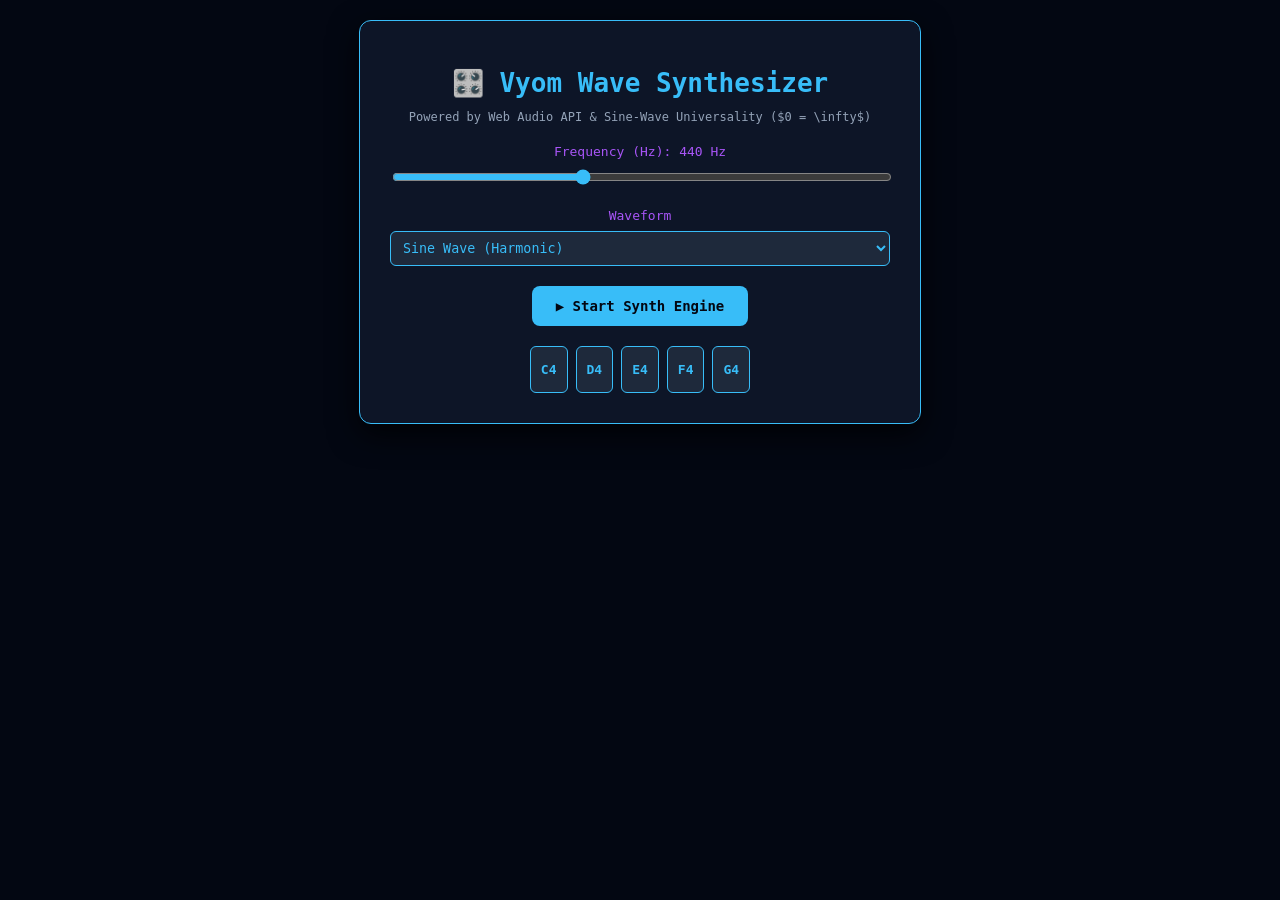
<file: synth.html>
<!DOCTYPE html>
<html lang="en">
<head>
    <meta charset="UTF-8">
    <title>Vyom Wave Synthesizer | Vyom Sutra</title>
    <style>
        body { background: #030712; color: #f3f4f6; font-family: monospace; display: flex; flex-direction: column; align-items: center; justify-content: height: 100vh; margin: 0; padding: 20px; }
        h1 { color: #38bdf8; margin-bottom: 5px; }
        .synth-box { background: rgba(15, 23, 42, 0.9); border: 1px solid #38bdf8; border-radius: 12px; padding: 30px; box-shadow: 0 10px 30px rgba(0,0,0,0.8); text-align: center; max-width: 500px; width: 100%; }
        .control-group { margin: 20px 0; }
        label { display: block; margin-bottom: 8px; color: #a855f7; }
        input[type=range] { width: 100%; accent-color: #38bdf8; }
        button { background: #38bdf8; color: #030712; border: none; padding: 12px 24px; font-weight: bold; border-radius: 8px; cursor: pointer; font-family: monospace; font-size: 14px; transition: 0.2s; }
        button:hover { background: #0ea5e9; box-shadow: 0 0 15px #38bdf8; }
        .keys { display: flex; justify-content: center; gap: 8px; margin-top: 20px; }
        .key { background: #1e293b; border: 1px solid #38bdf8; color: #38bdf8; padding: 15px 10px; cursor: pointer; border-radius: 6px; font-weight: bold; }
        .key:hover { background: #38bdf8; color: #030712; }
    </style>
</head>
<body>
    <div class="synth-box">
        <h1>🎛️ Vyom Wave Synthesizer</h1>
        <p style="font-size: 12px; color: #94a3b8;">Powered by Web Audio API & Sine-Wave Universality ($0 = \infty$)</p>
        
        <div class="control-group">
            <label>Frequency (Hz): <span id="freq-val">440</span> Hz</label>
            <input type="range" id="freqRange" min="100" max="1000" value="440" oninput="updateFreq(this.value)">
        </div>

        <div class="control-group">
            <label>Waveform</label>
            <select id="waveType" style="background:#1e293b; color:#38bdf8; border:1px solid #38bdf8; padding:8px; border-radius:6px; width:100%; font-family:monospace;">
                <option value="sine">Sine Wave (Harmonic)</option>
                <option value="square">Square Wave (Digital)</option>
                <option value="sawtooth">Sawtooth Wave (Aggressive)</option>
                <option value="triangle">Triangle Wave (Soft)</option>
            </select>
        </div>

        <button onclick="toggleSound()" id="playBtn">▶ Start Synth Engine</button>

        <div class="keys">
            <div class="key" onclick="playNote(261.63)">C4</div>
            <div class="key" onclick="playNote(293.66)">D4</div>
            <div class="key" onclick="playNote(329.63)">E4</div>
            <div class="key" onclick="playNote(349.23)">F4</div>
            <div class="key" onclick="playNote(392.00)">G4</div>
        </div>
    </div>

    <script>
        let audioCtx = null;
        let osc = null;
        let gainNode = null;
        let isPlaying = false;

        function initAudio() {
            if (!audioCtx) {
                audioCtx = new (window.AudioContext || window.webkitAudioContext)();
            }
        }

        function toggleSound() {
            initAudio();
            const btn = document.getElementById("playBtn");
            if (!isPlaying) {
                osc = audioCtx.createOscillator();
                gainNode = audioCtx.createGain();
                
                osc.type = document.getElementById("waveType").value;
                osc.frequency.setValueAtTime(parseFloat(document.getElementById("freqRange").value), audioCtx.currentTime);
                
                gainNode.gain.setValueAtTime(0.15, audioCtx.currentTime);
                
                osc.connect(gainNode);
                gainNode.connect(audioCtx.destination);
                
                osc.start();
                isPlaying = true;
                btn.innerText = "⏹ Stop Synth Engine";
                btn.style.background = "#ef4444";
            } else {
                osc.stop();
                osc.disconnect();
                isPlaying = false;
                btn.innerText = "▶ Start Synth Engine";
                btn.style.background = "#38bdf8";
            }
        }

        function updateFreq(val) {
            document.getElementById("freq-val").innerText = val;
            if (isPlaying && osc) {
                osc.frequency.setValueAtTime(parseFloat(val), audioCtx.currentTime);
            }
        }

        function playNote(freq) {
            initAudio();
            let tempOsc = audioCtx.createOscillator();
            let tempGain = audioCtx.createGain();
            tempOsc.type = document.getElementById("waveType").value;
            tempOsc.frequency.setValueAtTime(freq, audioCtx.currentTime);
            tempGain.gain.setValueAtTime(0.2, audioCtx.currentTime);
            tempGain.gain.exponentialRampToValueAtTime(0.0001, audioCtx.currentTime + 0.8);
            tempOsc.connect(tempGain);
            tempGain.connect(audioCtx.destination);
            tempOsc.start();
            tempOsc.stop(audioCtx.currentTime + 0.8);
        }
    </script>
</body>
</html>
</file>
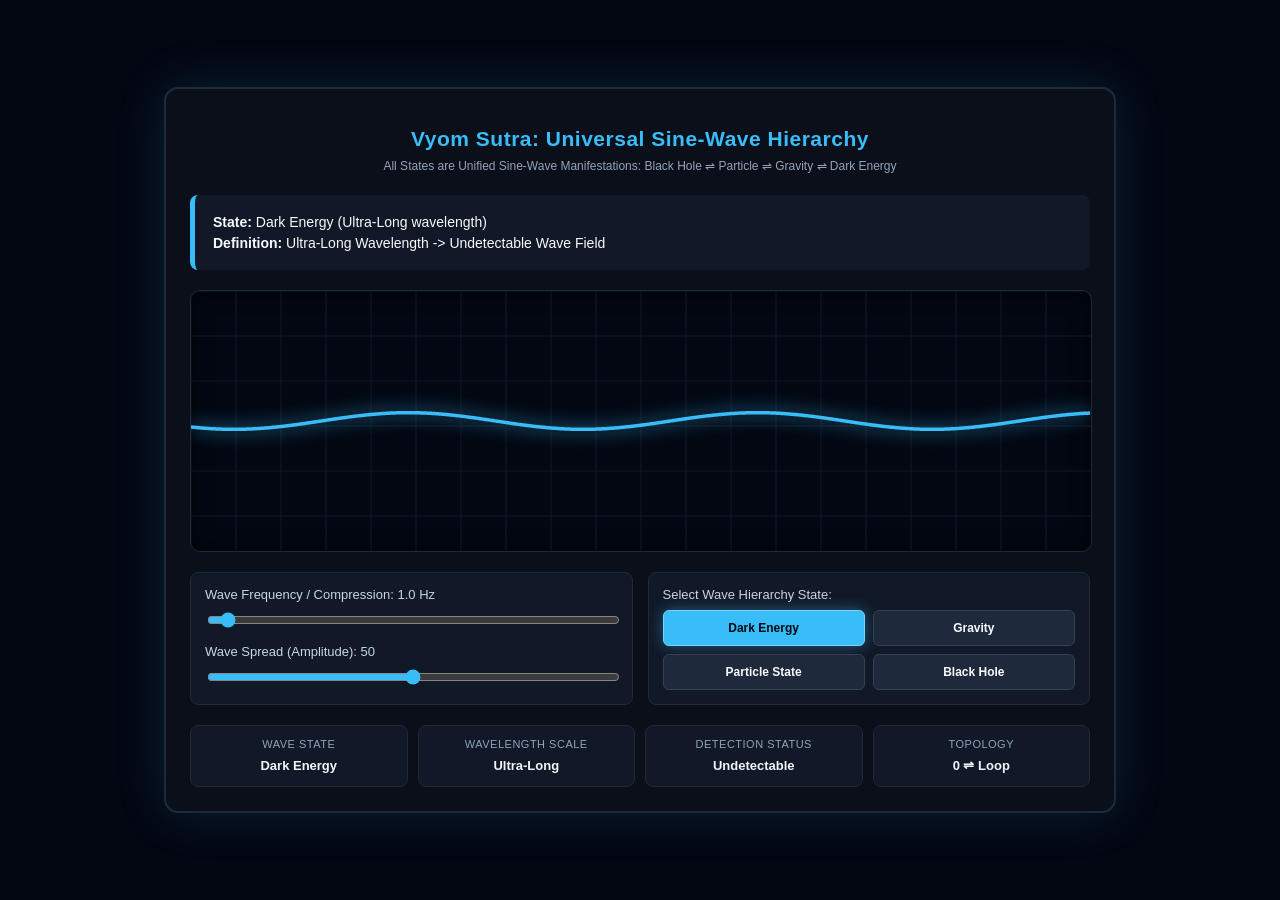
<file: universe_simulation.html>
<!DOCTYPE html>
<html lang="en">
<head>
    <meta charset="UTF-8">
    <meta name="viewport" content="width=device-width, initial-scale=1.0">
    <title>Vyom Sutra: Universal Sine-Wave Hierarchy</title>
    <style>
        body { 
            margin: 0; 
            background: #030712; 
            color: #f8fafc; 
            font-family: 'Segoe UI', Tahoma, Geneva, Verdana, sans-serif; 
            display: flex; 
            flex-direction: column; 
            align-items: center; 
            justify-content: center; 
            min-height: 100vh; 
            overflow-x: hidden; 
        }
        .container { 
            width: 92%; 
            max-width: 900px; 
            background: #0b0f19; 
            border: 2px solid #1e293b; 
            border-radius: 14px; 
            box-shadow: 0 0 50px rgba(56, 189, 248, 0.15); 
            padding: 24px; 
        }
        h1 { 
            font-size: 21px; 
            text-align: center; 
            margin-bottom: 6px; 
            color: #38bdf8; 
            letter-spacing: 0.5px; 
        }
        .subtitle { 
            text-align: center; 
            font-size: 12px; 
            color: #94a3b8; 
            margin-bottom: 20px; 
            line-height: 1.5; 
        }
        .status-box { 
            background: #111827; 
            border-left: 5px solid #38bdf8; 
            padding: 14px 18px; 
            border-radius: 8px; 
            margin-bottom: 20px; 
            transition: all 0.3s ease; 
        }
        .status-box div { 
            margin: 5px 0; 
            font-size: 14px; 
        }
        canvas { 
            width: 100%; 
            height: 260px; 
            background: #030712; 
            border-radius: 10px; 
            border: 1px solid #1f2937; 
            display: block; 
            margin-bottom: 20px; 
            box-shadow: inset 0 0 20px rgba(0,0,0,0.8); 
        }
        .controls { 
            display: grid; 
            grid-template-columns: 1fr 1fr; 
            gap: 15px; 
            margin-bottom: 20px; 
        }
        @media(max-width: 700px) { 
            .controls { grid-template-columns: 1fr; } 
        }
        .control-group { 
            background: #111827; 
            padding: 14px; 
            border-radius: 8px; 
            border: 1px solid #1f2937; 
        }
        .control-group label { 
            font-size: 13px; 
            color: #cbd5e1; 
            display: block; 
            margin-bottom: 8px; 
        }
        input[type=range] { 
            width: 100%; 
            accent-color: #38bdf8; 
            cursor: pointer; 
        }
        .btn-grid { 
            display: grid; 
            grid-template-columns: repeat(2, 1fr); 
            gap: 8px; 
        }
        button { 
            background: #1e293b; 
            color: #f8fafc; 
            border: 1px solid #334155; 
            padding: 10px; 
            border-radius: 6px; 
            cursor: pointer; 
            font-size: 12px; 
            font-weight: 600; 
            transition: all 0.2s; 
        }
        button:hover { 
            background: #334155; 
            border-color: #475569; 
        }
        button.active { 
            background: #38bdf8; 
            border-color: #7dd3fc; 
            color: #030712; 
            box-shadow: 0 0 15px rgba(56, 189, 248, 0.4); 
            font-weight: 700; 
        }
        .metrics-grid { 
            display: grid; 
            grid-template-columns: repeat(4, 1fr); 
            gap: 10px; 
            text-align: center; 
        }
        @media(max-width: 700px) { 
            .metrics-grid { grid-template-columns: repeat(2, 1fr); } 
        }
        .metric-card { 
            background: #111827; 
            padding: 12px; 
            border-radius: 8px; 
            border: 1px solid #1f2937; 
        }
        .metric-card span { 
            display: block; 
            font-size: 11px; 
            color: #94a3b8; 
            margin-bottom: 6px; 
            letter-spacing: 0.5px; 
        }
        .metric-card strong { 
            font-size: 13px; 
            color: #f1f5f9; 
        }
    </style>
</head>
<body>
<div class="container">
    <h1>Vyom Sutra: Universal Sine-Wave Hierarchy</h1>
    <div class="subtitle">All States are Unified Sine-Wave Manifestations: Black Hole ⇌ Particle ⇌ Gravity ⇌ Dark Energy</div>

    <div class="status-box" id="statusBox">
        <div><strong>State:</strong> <span id="stateName">Dark Energy (Ultra-Long wavelength)</span></div>
        <div><strong>Definition:</strong> <span id="stateDef">Ultra-Long Wavelength -> Undetectable Wave Field</span></div>
    </div>

    <canvas id="waveCanvas"></canvas>

    <div class="controls">
        <div class="control-group">
            <label>Wave Frequency / Compression: <span id="freqVal">1.0</span> Hz</label>
            <input type="range" id="freqSlider" min="0.2" max="25" step="0.1" value="1.0">
            <label style="margin-top: 12px;">Wave Spread (Amplitude): <span id="ampVal">50</span></label>
            <input type="range" id="ampSlider" min="10" max="90" step="1" value="50">
        </div>
        <div class="control-group">
            <label>Select Wave Hierarchy State:</label>
            <div class="btn-grid">
                <button onclick="setMode('dark', 1.2)" id="btn-dark" class="active">Dark Energy</button>
                <button onclick="setMode('gravity', 3.8)" id="btn-gravity">Gravity</button>
                <button onclick="setMode('particle', 8.5)" id="btn-particle">Particle State</button>
                <button onclick="setMode('bh', 21.0)" id="btn-bh">Black Hole</button>
            </div>
        </div>
    </div>

    <div class="metrics-grid">
        <div class="metric-card">
            <span>WAVE STATE</span>
            <strong id="mState">Dark Energy</strong>
        </div>
        <div class="metric-card">
            <span>WAVELENGTH SCALE</span>
            <strong id="mScale">Ultra-Long</strong>
        </div>
        <div class="metric-card">
            <span>DETECTION STATUS</span>
            <strong id="mDetect">Undetectable</strong>
        </div>
        <div class="metric-card">
            <span>TOPOLOGY</span>
            <strong id="mTopo">0 ⇌ Loop</strong>
        </div>
    </div>
</div>

<script>
    const canvas = document.getElementById('waveCanvas');
    const ctx = canvas.getContext('2d');
    
    let freqSlider = document.getElementById('freqSlider');
    let freqVal = document.getElementById('freqVal');
    let ampSlider = document.getElementById('ampSlider');
    let ampVal = document.getElementById('ampVal');
    
    let time = 0;
    const uniformColor = "#38bdf8";

    const states = [
        { key: 'dark', maxFreq: 2.5, name: "Dark Energy (Ultra-Long wavelength)", short: "Dark Energy", def: "Ultra-Long Wavelength -> Undetectable Wave Field", scale: "Ultra-Long", detect: "Undetectable", topo: "0 ⇌ Loop" },
        { key: 'gravity', maxFreq: 6.0, name: "Gravity (Very Weak Force Field)", short: "Gravity", def: "Very weak Force Field (Subtle Curvature)", scale: "Medium Hz", detect: "Measurable", topo: "0 ⇌ Loop" },
    { key: 'particle', maxFreq: 15.0, name: "Particle State (Standard Propagation)", short: "Particle State", def: "Standard Wave Propagation & Observation", scale: "Standard Hz", detect: "Observable", topo: "0 ⇌ Loop" },
        { key: 'bh', maxFreq: 25.0, name: "Black Hole (Packed Sine Waves)", short: "Black Hole", def: "Packed Sine Waves (Extreme Compression)", scale: "Packed Sine", detect: "Extreme Comp.", topo: "0 ⇌ Loop" }
    ];

    function updateUI(freq) {
        let current = states.find(s => freq <= s.maxFreq) || states[states.length - 1];

        document.getElementById('stateName').innerText = current.name;
        document.getElementById('stateDef').innerText = current.def;
        document.getElementById('mState').innerText = current.short;
        document.getElementById('mScale').innerText = current.scale;
        document.getElementById('mDetect').innerText = current.detect;
        document.getElementById('mTopo').innerText = current.topo;

        document.querySelectorAll('.btn-grid button').forEach(b => b.classList.remove('active'));
        let activeBtn = document.getElementById('btn-' + current.key);
        if(activeBtn) activeBtn.classList.add('active');
    }

    function setMode(key, freqValTarget) {
        freqSlider.value = freqValTarget;
        freqVal.innerText = freqValTarget;
        updateUI(freqValTarget);
    }

    freqSlider.addEventListener('input', (e) => {
        let val = parseFloat(e.target.value);
        freqVal.innerText = val;
        updateUI(val);
    });

    ampSlider.addEventListener('input', (e) => {
        ampVal.innerText = e.target.value;
    });

    function resizeCanvas() {
        canvas.width = canvas.parentElement.clientWidth - 48;
        canvas.height = 260;
    }
    window.addEventListener('resize', resizeCanvas);
    resizeCanvas();

    function drawWave() {
        ctx.clearRect(0, 0, canvas.width, canvas.height);
        
        ctx.strokeStyle = '#111827';
        ctx.lineWidth = 1;
        for(let i = 0; i < canvas.width; i += 45) {
            ctx.beginPath(); ctx.moveTo(i, 0); ctx.lineTo(i, canvas.height); ctx.stroke();
        }
        for(let j = 0; j < canvas.height; j += 45) {
            ctx.beginPath(); ctx.moveTo(0, j); ctx.lineTo(canvas.width, j); ctx.stroke();
        }

        let freq = parseFloat(freqSlider.value);
        let amp = parseFloat(ampSlider.value);

        ctx.beginPath();
        ctx.lineWidth = 3.5;
        ctx.strokeStyle = uniformColor;
        
        ctx.shadowBlur = 18;
        ctx.shadowColor = uniformColor;

        let centerY = canvas.height / 2;
        for (let x = 0; x < canvas.width; x++) {
            let y = centerY + Math.sin((x * 0.018 * freq) + time) * amp * (freq / 6 > 1 ? 1 : freq/6);
            if (x === 0) ctx.moveTo(x, y);
            else ctx.lineTo(x, y);
        }
        ctx.stroke();
        ctx.shadowBlur = 0;

        time += 0.04 * (freq * 0.35);
        requestAnimationFrame(drawWave);
    }

    drawWave();
</script>
</body>
</html>
</file>
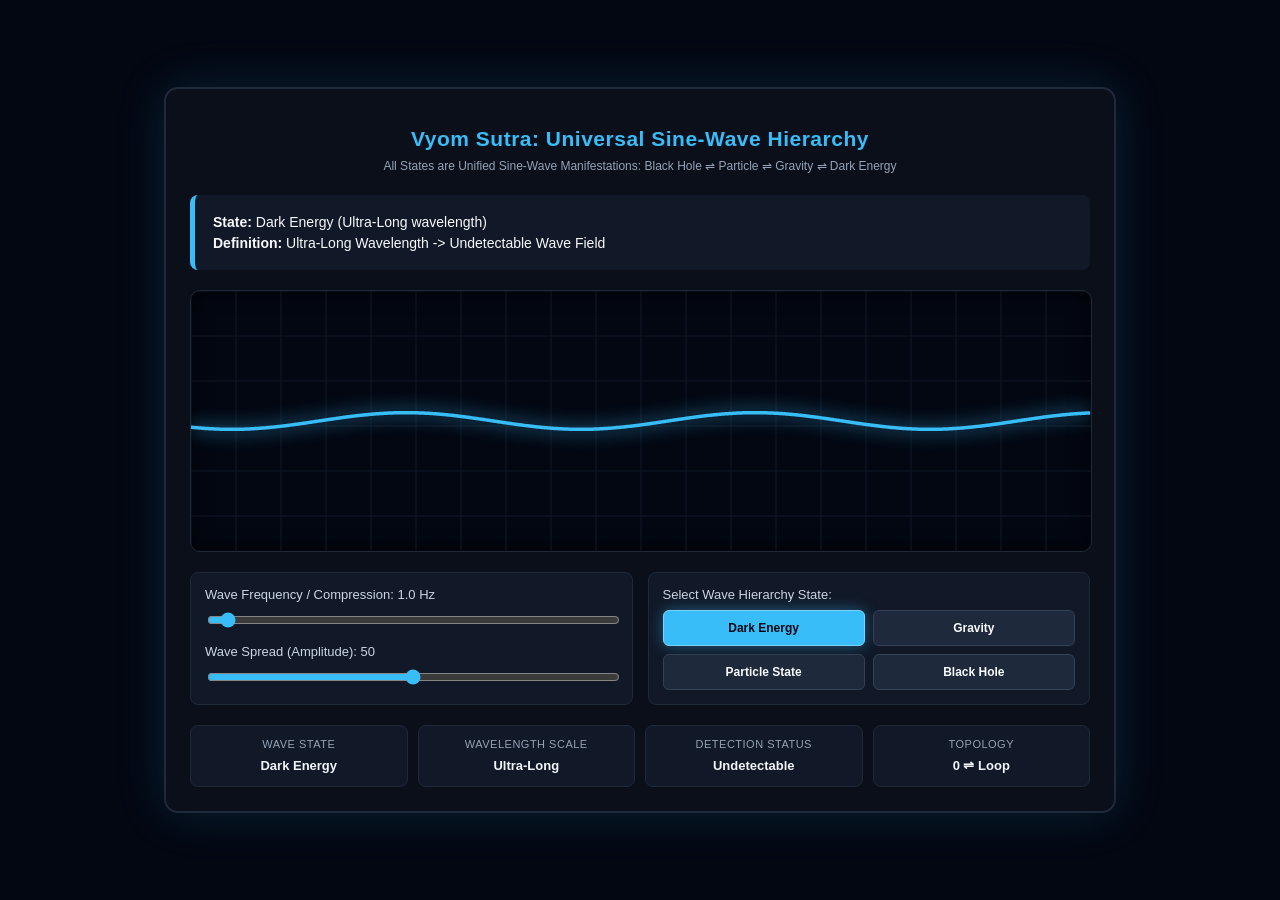
<file: wave_states.html>
<!DOCTYPE html>
<html lang="en">
<head>
    <meta charset="UTF-8">
    <meta name="viewport" content="width=device-width, initial-scale=1.0">
    <title>Vyom Sutra: Universal Sine-Wave Hierarchy</title>
    <style>
        body { 
            margin: 0; 
            background: #030712; 
            color: #f8fafc; 
            font-family: 'Segoe UI', Tahoma, Geneva, Verdana, sans-serif; 
            display: flex; 
            flex-direction: column; 
            align-items: center; 
            justify-content: center; 
            min-height: 100vh; 
            overflow-x: hidden; 
        }
        .container { 
            width: 92%; 
            max-width: 900px; 
            background: #0b0f19; 
            border: 2px solid #1e293b; 
            border-radius: 14px; 
            box-shadow: 0 0 50px rgba(56, 189, 248, 0.15); 
            padding: 24px; 
        }
        h1 { 
            font-size: 21px; 
            text-align: center; 
            margin-bottom: 6px; 
            color: #38bdf8; 
            letter-spacing: 0.5px; 
        }
        .subtitle { 
            text-align: center; 
            font-size: 12px; 
            color: #94a3b8; 
            margin-bottom: 20px; 
            line-height: 1.5; 
        }
        .status-box { 
            background: #111827; 
            border-left: 5px solid #38bdf8; 
            padding: 14px 18px; 
            border-radius: 8px; 
            margin-bottom: 20px; 
            transition: all 0.3s ease; 
        }
        .status-box div { 
            margin: 5px 0; 
            font-size: 14px; 
        }
        canvas { 
            width: 100%; 
            height: 260px; 
            background: #030712; 
            border-radius: 10px; 
            border: 1px solid #1f2937; 
            display: block; 
            margin-bottom: 20px; 
            box-shadow: inset 0 0 20px rgba(0,0,0,0.8); 
        }
        .controls { 
            display: grid; 
            grid-template-columns: 1fr 1fr; 
            gap: 15px; 
            margin-bottom: 20px; 
        }
        @media(max-width: 700px) { 
            .controls { grid-template-columns: 1fr; } 
        }
        .control-group { 
            background: #111827; 
            padding: 14px; 
            border-radius: 8px; 
            border: 1px solid #1f2937; 
        }
        .control-group label { 
            font-size: 13px; 
            color: #cbd5e1; 
            display: block; 
            margin-bottom: 8px; 
        }
        input[type=range] { 
            width: 100%; 
            accent-color: #38bdf8; 
            cursor: pointer; 
        }
        .btn-grid { 
            display: grid; 
            grid-template-columns: repeat(2, 1fr); 
            gap: 8px; 
        }
        button { 
            background: #1e293b; 
            color: #f8fafc; 
            border: 1px solid #334155; 
            padding: 10px; 
            border-radius: 6px; 
            cursor: pointer; 
            font-size: 12px; 
            font-weight: 600; 
            transition: all 0.2s; 
        }
        button:hover { 
            background: #334155; 
            border-color: #475569; 
        }
        button.active { 
            background: #38bdf8; 
            border-color: #7dd3fc; 
            color: #030712; 
            box-shadow: 0 0 15px rgba(56, 189, 248, 0.4); 
            font-weight: 700; 
        }
        .metrics-grid { 
            display: grid; 
            grid-template-columns: repeat(4, 1fr); 
            gap: 10px; 
            text-align: center; 
        }
        @media(max-width: 700px) { 
            .metrics-grid { grid-template-columns: repeat(2, 1fr); } 
        }
        .metric-card { 
            background: #111827; 
            padding: 12px; 
            border-radius: 8px; 
            border: 1px solid #1f2937; 
        }
        .metric-card span { 
            display: block; 
            font-size: 11px; 
            color: #94a3b8; 
            margin-bottom: 6px; 
            letter-spacing: 0.5px; 
        }
        .metric-card strong { 
            font-size: 13px; 
            color: #f1f5f9; 
        }
    </style>
</head>
<body>
<div class="container">
    <h1>Vyom Sutra: Universal Sine-Wave Hierarchy</h1>
    <div class="subtitle">All States are Unified Sine-Wave Manifestations: Black Hole ⇌ Particle ⇌ Gravity ⇌ Dark Energy</div>

    <div class="status-box" id="statusBox">
        <div><strong>State:</strong> <span id="stateName">Dark Energy (Ultra-Long wavelength)</span></div>
        <div><strong>Definition:</strong> <span id="stateDef">Ultra-Long Wavelength -> Undetectable Wave Field</span></div>
    </div>

    <canvas id="waveCanvas"></canvas>

    <div class="controls">
        <div class="control-group">
            <label>Wave Frequency / Compression: <span id="freqVal">1.0</span> Hz</label>
            <input type="range" id="freqSlider" min="0.2" max="25" step="0.1" value="1.0">
            <label style="margin-top: 12px;">Wave Spread (Amplitude): <span id="ampVal">50</span></label>
            <input type="range" id="ampSlider" min="10" max="90" step="1" value="50">
        </div>
        <div class="control-group">
            <label>Select Wave Hierarchy State:</label>
            <div class="btn-grid">
                <button onclick="setMode('dark', 1.2)" id="btn-dark" class="active">Dark Energy</button>
                <button onclick="setMode('gravity', 3.8)" id="btn-gravity">Gravity</button>
                <button onclick="setMode('particle', 8.5)" id="btn-particle">Particle State</button>
                <button onclick="setMode('bh', 21.0)" id="btn-bh">Black Hole</button>
            </div>
        </div>
    </div>

    <div class="metrics-grid">
        <div class="metric-card">
            <span>WAVE STATE</span>
            <strong id="mState">Dark Energy</strong>
        </div>
        <div class="metric-card">
            <span>WAVELENGTH SCALE</span>
            <strong id="mScale">Ultra-Long</strong>
        </div>
        <div class="metric-card">
            <span>DETECTION STATUS</span>
            <strong id="mDetect">Undetectable</strong>
        </div>
        <div class="metric-card">
            <span>TOPOLOGY</span>
            <strong id="mTopo">0 ⇌ Loop</strong>
        </div>
    </div>
</div>

<script>
    const canvas = document.getElementById('waveCanvas');
    const ctx = canvas.getContext('2d');
    
    let freqSlider = document.getElementById('freqSlider');
    let freqVal = document.getElementById('freqVal');
    let ampSlider = document.getElementById('ampSlider');
    let ampVal = document.getElementById('ampVal');
    
    let time = 0;
    const uniformColor = "#38bdf8";

    const states = [
        { key: 'dark', maxFreq: 2.5, name: "Dark Energy (Ultra-Long wavelength)", short: "Dark Energy", def: "Ultra-Long Wavelength -> Undetectable Wave Field", scale: "Ultra-Long", detect: "Undetectable", topo: "0 ⇌ Loop" },
        { key: 'gravity', maxFreq: 6.0, name: "Gravity (Very Weak Force Field)", short: "Gravity", def: "Very weak Force Field (Subtle Curvature)", scale: "Medium Hz", detect: "Measurable", topo: "0 ⇌ Loop" },
        { key: 'particle', maxFreq: 15.0, name: "Particle State (Standard Propagation)", short: "Particle State", def: "Standard Wave Propagation & Observation", scale: "Standard Hz", detect: "Observable", topo: "0 ⇌ Loop" },
        { key: 'bh', maxFreq: 25.0, name: "Black Hole (Packed Sine Waves)", short: "Black Hole", def: "Packed Sine Waves (Extreme Compression)", scale: "Packed Sine", detect: "Extreme Comp.", topo: "0 ⇌ Loop" }
    ];

    function updateUI(freq) {
        let current = states.find(s => freq <= s.maxFreq) || states[states.length - 1];

        document.getElementById('stateName').innerText = current.name;
        document.getElementById('stateDef').innerText = current.def;
        document.getElementById('mState').innerText = current.short;
        document.getElementById('mScale').innerText = current.scale;
        document.getElementById('mDetect').innerText = current.detect;
        document.getElementById('mTopo').innerText = current.topo;

        document.querySelectorAll('.btn-grid button').forEach(b => b.classList.remove('active'));
        let activeBtn = document.getElementById('btn-' + current.key);
        if(activeBtn) activeBtn.classList.add('active');
    }

    function setMode(key, freqValTarget) {
        freqSlider.value = freqValTarget;
        freqVal.innerText = freqValTarget;
        updateUI(freqValTarget);
    }

    freqSlider.addEventListener('input', (e) => {
        let val = parseFloat(e.target.value);
        freqVal.innerText = val;
        updateUI(val);
    });

    ampSlider.addEventListener('input', (e) => {
        ampVal.innerText = e.target.value;
    });

    function resizeCanvas() {
        canvas.width = canvas.parentElement.clientWidth - 48;
        canvas.height = 260;
    }
    window.addEventListener('resize', resizeCanvas);
    resizeCanvas();

    function drawWave() {
        ctx.clearRect(0, 0, canvas.width, canvas.height);
        
        ctx.strokeStyle = '#111827';
        ctx.lineWidth = 1;
        for(let i = 0; i < canvas.width; i += 45) {
            ctx.beginPath(); ctx.moveTo(i, 0); ctx.lineTo(i, canvas.height); ctx.stroke();
        }
        for(let j = 0; j < canvas.height; j += 45) {
            ctx.beginPath(); ctx.moveTo(0, j); ctx.lineTo(canvas.width, j); ctx.stroke();
        }

        let freq = parseFloat(freqSlider.value);
        let amp = parseFloat(ampSlider.value);

        ctx.beginPath();
        ctx.lineWidth = 3.5;
        ctx.strokeStyle = uniformColor;
        
        ctx.shadowBlur = 18;
        ctx.shadowColor = uniformColor;

        let centerY = canvas.height / 2;
        for (let x = 0; x < canvas.width; x++) {
            let y = centerY + Math.sin((x * 0.018 * freq) + time) * amp * (freq / 6 > 1 ? 1 : freq/6);
            if (x === 0) ctx.moveTo(x, y);
            else ctx.lineTo(x, y);
        }
        ctx.stroke();
        ctx.shadowBlur = 0;

        time += 0.04 * (freq * 0.35);
        requestAnimationFrame(drawWave);
    }

    drawWave();
</script>
</body>
</html>
</file>
<file: public/style.css>
* { box-sizing: border-box; margin: 0; padding: 0; }
body {
    background-color: #020205;
    color: #00ffcc;
    font-family: 'Segoe UI', monospace, sans-serif;
    overflow: hidden;
    display: flex;
    flex-direction: column;
    align-items: center;
    justify-content: center;
    height: 100vh;
}
#game-container {
    position: relative;
    width: 900px;
    height: 550px;
    border: 2px solid #00ffcc;
    border-radius: 12px;
    box-shadow: 0 0 50px rgba(0, 255, 204, 0.4), inset 0 0 25px rgba(0, 0, 0, 0.95);
    background: #000;
}
canvas { width: 100%; height: 100%; display: block; border-radius: 10px; }

.hud-panel {
    position: absolute;
    background: rgba(3, 6, 16, 0.88);
    border: 1px solid rgba(0, 255, 204, 0.6);
    padding: 10px 14px;
    font-size: 11px;
    border-radius: 6px;
    backdrop-filter: blur(8px);
    pointer-events: none;
}
.hud-left { top: 15px; left: 15px; width: 290px; }
.hud-right { top: 15px; right: 15px; text-align: right; color: #ff0055; border-color: rgba(255, 0, 85, 0.6); }

#start-overlay {
    position: absolute;
    top: 0; left: 0; width: 100%; height: 100%;
    background: rgba(2, 2, 5, 0.85);
    display: flex; flex-direction: column;
    align-items: center; justify-content: center;
    z-index: 10; border-radius: 10px;
}
#start-btn {
    background: linear-gradient(135deg, #00ffcc, #ff0055);
    color: #000; border: none; padding: 15px 35px;
    font-size: 18px; font-weight: bold; cursor: pointer;
    border-radius: 6px; box-shadow: 0 0 20px #00ffcc;
    transition: all 0.2s;
}
#start-btn:hover { transform: scale(1.1); color: #fff; }

.verdict-tag {
    display: inline-block; padding: 2px 6px; border-radius: 3px; font-weight: bold; margin-top: 4px;
}
.excellent { background: #00ffcc; color: #000; box-shadow: 0 0 8px #00ffcc; }

.controls { margin-top: 12px; display: flex; gap: 15px; }
button.ctrl-btn {
    background: linear-gradient(135deg, #00ffcc, #0088ff);
    color: #000; border: none; padding: 10px 22px; font-weight: bold;
    cursor: pointer; font-family: inherit; border-radius: 4px;
    box-shadow: 0 0 12px rgba(0,255,204,0.4);
    transition: all 0.2s;
}
button.ctrl-btn:hover { transform: scale(1.05); background: #ff0055; color: #fff; }
</file>
